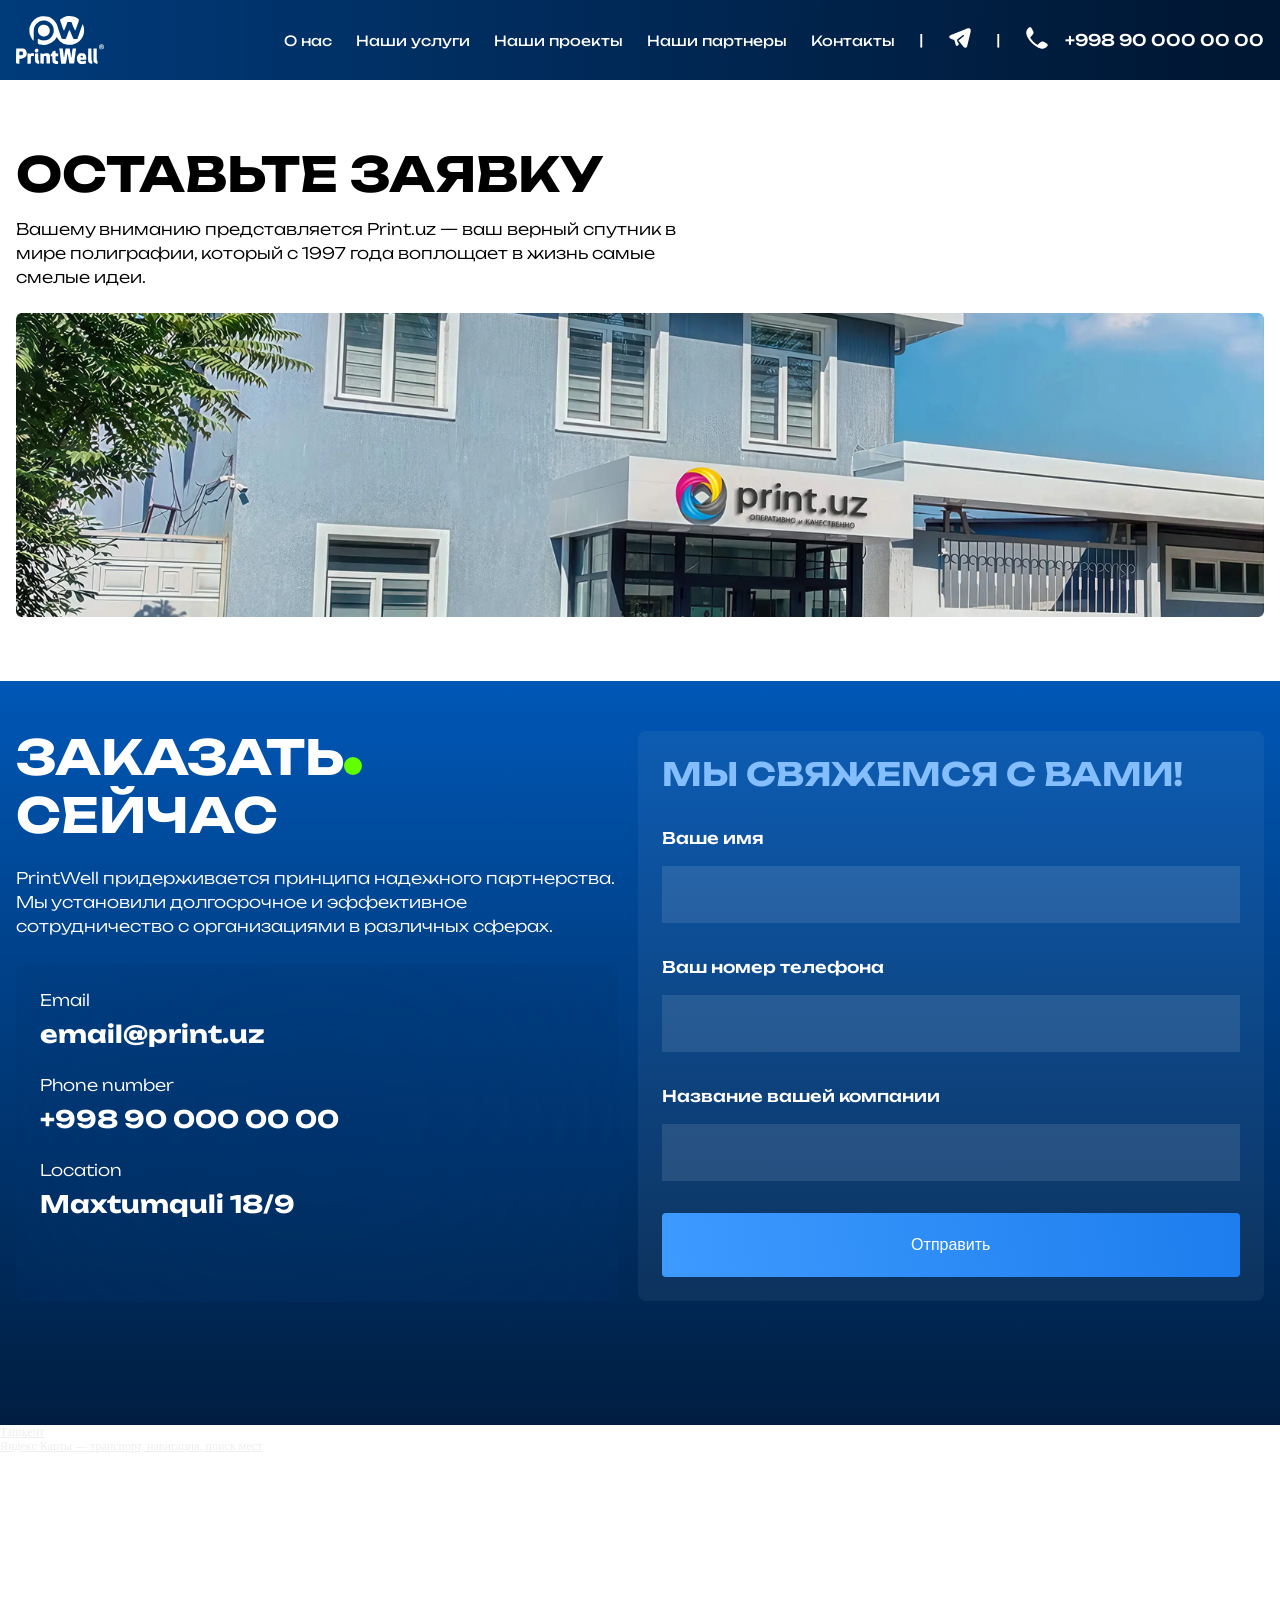
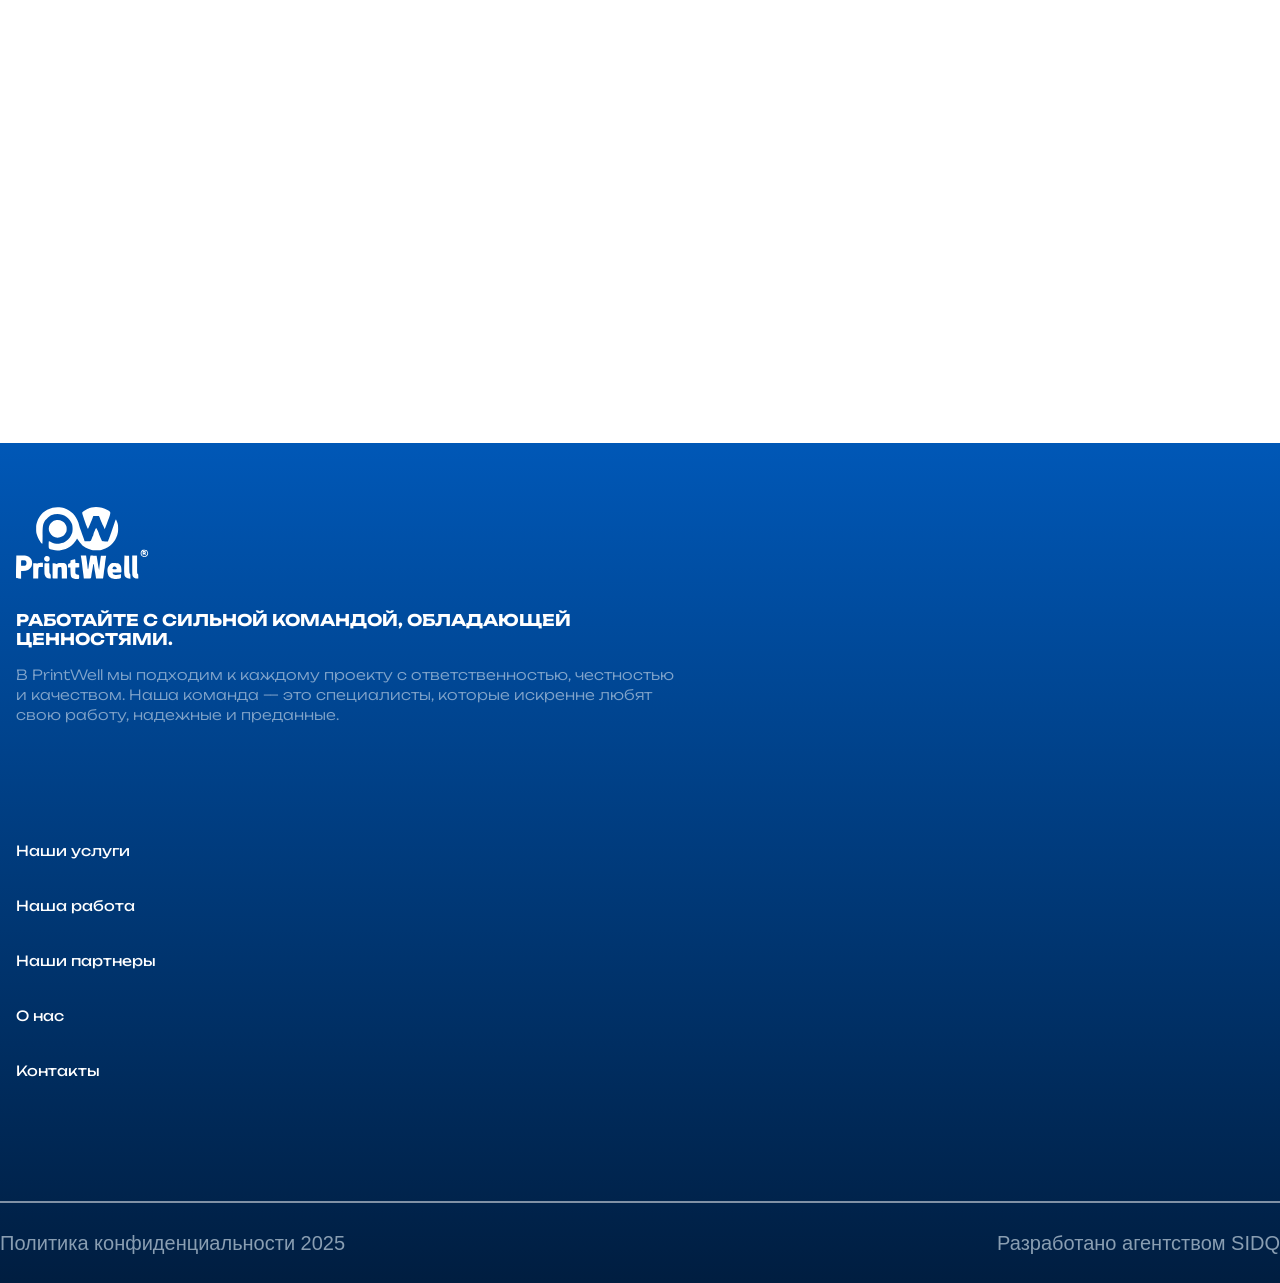
<file: Контакты.html>
<!DOCTYPE html>
<html lang="en">

<head>
    <meta charset="UTF-8">
    <meta name="viewport" content="width=device-width, initial-scale=1.0">
    <title>Контакты</title>
    <link rel="stylesheet" href="./css/Контакты.css">
</head>

<body>

    <!-- header start -->
    <header class="header">
        <div class="header-container container">
            <a href="./index.html" class="header_logo">
                <img src="./img/header/header_logo.svg" alt="header logo" class="header_logo">
            </a>
            <div class="big__box">
                <ul class="nav__list">
                    <li class="nav__item">
                        <a href="./O нас.html" class="nav__link">
                            О нас
                        </a>
                    </li>
                    <li class="nav__item">
                        <a href="/Наши услуги.html" class="nav__link">
                            Наши услуги
                        </a>
                    </li>
                    <li class="nav__item">
                        <a href="./Наши проекты.html" class="nav__link">
                            Наши проекты
                        </a>
                    </li>
                    <li class="nav__item">
                        <a href="./Наши партнеры.html" class="nav__link">
                            Наши партнеры
                        </a>
                    </li>
                    <li class="nav__item">
                        <a href="./Контакты.html" class="nav__link">
                            Контакты
                        </a>
                    </li>
                </ul>
                <div class="header__row">
                    <p class="header__row__line">|</p>
                    <a href="https://t.me/MuxtorovMuxammadayub" class="header__row__link">
                        <img src="./img/header/header_img_tg.svg" alt="" class="header__row__link">
                    </a>
                    <p class="header__row__line">|</p>
                    <div class="header__box">
                        <a href="" class="header__row__link">
                            <img src="./img/header/header_img_call.svg" alt="" class="header__row__link">
                        </a>
                        <a href="tel:+998 90 000 00 00" class="header__box__link">
                            +998 90 000 00 00
                        </a>
                    </div>
                </div>
                <button class="header__menu">
                    <img src="./img/header/header_menu.svg" alt="" class="header__menu__img">
                </button>
            </div>
        </div>
    </header>

    <!-- ===== Mobile Menu Modal Start ===== -->
    <div class="menu-modal">
        <div class="menu-modal__content">
            <div class="menu-modal__top">
                <a href="./index.html">
                    <img src="./img/header/header_logo.svg" alt="logo" class="menu-modal__logo">
                </a>
                <button class="menu-modal__close">
                    <svg width="14" height="14" viewBox="0 0 14 14" fill="none" xmlns="http://www.w3.org/2000/svg">
                        <path
                            d="M1.4 14L0 12.6L5.6 7L0 1.4L1.4 0L7 5.6L12.6 0L14 1.4L8.4 7L14 12.6L12.6 14L7 8.4L1.4 14Z"
                            fill="white" />
                    </svg>
                </button>
            </div>

            <h3 class="menu-modal__title">Menu</h3>
            <ul class="menu-modal__list">
                <li><a href="./O нас.html">О нас</a></li>
                <li><a href="./Наши услуги.html">Наши услуги</a></li>
                <li><a href="./Наши проекты.html">Наши проекты</a></li>
                <li><a href="./Наши партнеры.html">Наши партнеры</a></li>
                <li><a href="./Контакты.html">Контакты</a></li>
            </ul>

            <div class="menu-modal__lang">
                <button class="active">Рус</button>
                <button>Uz</button>
                <button>Eng</button>
            </div>

            <a href="#" class="menu-modal__btn telegram">
                <svg width="20" height="20" viewBox="0 0 20 20" fill="none" xmlns="http://www.w3.org/2000/svg">
                    <path
                        d="M12.2535 16.3621L10.0369 13.8419C8.93958 12.5943 8.80958 12.046 8.88183 11.9278L9.71375 11.2578L13.0857 8.62033C13.3576 8.40767 13.4056 8.01488 13.1929 7.74299C12.9802 7.47111 12.5874 7.4231 12.3155 7.63577L8.94008 10.2759L7.92499 11.1044C7.68802 11.3588 7.5369 11.7937 7.70172 12.4122C7.85553 12.9893 8.28697 13.7522 9.20558 14.7994L8.86633 15.4685C8.64716 15.7731 8.44375 16.0559 8.25651 16.2498C8.07046 16.4423 7.73239 16.7254 7.26153 16.6318C6.79686 16.5393 6.58835 16.1552 6.48511 15.9087C6.38026 15.6583 6.29145 15.3187 6.1951 14.9503L5.77718 13.3532C5.54505 12.4662 5.46489 12.2112 5.31384 12.0235C5.29477 11.9998 5.27491 11.9769 5.25432 11.9549C5.09485 11.7842 4.86962 11.6791 4.04466 11.3484L3.99947 11.3303C3.18648 11.0044 2.5168 10.736 2.0484 10.4722C1.59461 10.2168 1.10458 9.84533 1.04821 9.21858C1.03945 9.12117 1.0396 9.02317 1.04866 8.92575C1.10696 8.29918 1.59821 7.9293 2.05279 7.67531C2.52201 7.41313 3.19253 7.14694 4.00652 6.82378L13.9932 2.85877C15.0148 2.45316 15.8501 2.12149 16.5064 1.97028C17.1756 1.81612 17.8668 1.7998 18.4085 2.30084C18.9395 2.79199 19.0031 3.4839 18.9369 4.18122C18.8712 4.87308 18.6554 5.77285 18.3892 6.88275L16.3727 15.2886C16.2031 15.9961 16.0598 16.5934 15.888 17.0268C15.7145 17.4646 15.4362 17.9347 14.8737 18.0834C14.3046 18.2339 13.8342 17.9533 13.4767 17.6508C13.1255 17.3536 12.725 16.8983 12.2535 16.3621Z"
                        fill="white" />
                </svg>
                Telegram</a>
            <a href="tel:+998900000000" class="menu-modal__btn phone">
                <svg width="20" height="20" viewBox="0 0 20 20" fill="none" xmlns="http://www.w3.org/2000/svg">
                    <path
                        d="M4.43113 1.07216C4.90337 1.16976 5.27945 1.48704 5.51311 1.90624L6.25746 3.24161C6.53163 3.73344 6.76235 4.14735 6.91303 4.50716C7.07287 4.88884 7.1678 5.26522 7.1244 5.68135C7.081 6.09749 6.91046 6.44619 6.67532 6.78668C6.45365 7.10766 6.14248 7.46505 5.77273 7.88975L4.67856 9.1466C4.48249 9.37177 4.38445 9.48435 4.37549 9.6251C4.36653 9.76585 4.44688 9.8861 4.60758 10.1265C5.97724 12.1758 7.82319 14.0224 9.87408 15.3932C10.1146 15.5539 10.2347 15.6343 10.3755 15.6253C10.5162 15.6164 10.6289 15.5183 10.8541 15.3222L12.111 14.228C12.5357 13.8583 12.8931 13.5471 13.2141 13.3254C13.5545 13.0903 13.9032 12.9197 14.3193 12.8764C14.7355 12.8329 15.1119 12.9279 15.4936 13.0877C15.8533 13.2384 16.2672 13.4691 16.759 13.7432L18.0945 14.4876C18.5137 14.7213 18.831 15.0974 18.9286 15.5696C19.0272 16.0468 18.8817 16.5264 18.5604 16.9206C17.3947 18.3509 15.5269 19.2616 13.5676 18.8664C12.3632 18.6234 11.1749 18.2186 9.73766 17.3944C6.84983 15.7382 4.2606 13.1475 2.60637 10.2631C1.7821 8.82585 1.37735 7.63752 1.1344 6.43314C0.739147 4.47379 1.64984 2.60605 3.08015 1.44029C3.47434 1.11901 3.95396 0.973536 4.43113 1.07216Z"
                        fill="white" />
                </svg>
                +998 90 000 00 00</a>
        </div>
    </div>

    <div class="menu-modal-overlay"></div>
    <!-- ===== Mobile Menu Modal End ===== -->
    <!-- header end -->

    <!-- hero start -->
    <section class="hero">
        <div class="hero-container container">
            <h2 class="hero__title">Оставьте заявку</h2>
            <p class="hero__text">Вашему вниманию представляется Print.uz — ваш верный спутник в мире полиграфии,
                который с 1997 года воплощает в жизнь самые смелые идеи.</p>
            <img src="./img/hero/uslugi__img.png" alt="uslugi__img" class="uslugi__img">
            <img src="./img/hero/uslugi__img__mobile.png" alt="uslugi__img" class="uslugi__img__1">
        </div>
    </section>
    <!-- hero end -->

    <!-- order start -->
    <section class="order">
        <div class="order-container container">
            <div class="order__row">
                <h2 class="order__row__title"><span class="order__row__title__span">ЗАКАЗАТЬ</span>
                    СЕЙЧАС</h2>
                <p class="order__row__text">PrintWell придерживается принципа надежного партнерства.
                    Мы установили долгосрочное и эффективное сотрудничество с организациями в различных сферах.</p>
                <div class="order__row__col">
                    <div class="order__row__col__box">
                        <p class="order__row__col__box__text">Email</p>
                        <a href="#" class="order__row__col__box__link">email@print.uz</a>
                    </div>
                    <div class="order__row__col__box">
                        <p class="order__row__col__box__text">Phone number</p>
                        <a href="#" class="order__row__col__box__link">+998 90 000 00 00</a>
                    </div>
                    <div class="order__row__col__box">
                        <p class="order__row__col__box__text">Location</p>
                        <a href="#" class="order__row__col__box__link">Maxtumquli 18/9</a>
                    </div>
                </div>
            </div>
            <div class="order__col">
                <h3 class="order__col__title">Мы свяжемся с вами!</h3>
                <form action="" class="order__col__form">
                    <label class="order__col__form__label" for="name">Ваше имя</label>
                    <input required class="order__col__form__input" id="name" type="text">
                    <label class="order__col__form__label" for="tel">Ваш номер телефона</label>
                    <input required class="order__col__form__input" id="tel" type="tel" placeholder="">
                    <label class="order__col__form__label" for="company">Название вашей компании</label>
                    <input required class="order__col__form__input" id="company" type="text" placeholder="">
                    <button class="order__col__form__btn">
                        Отправить
                    </button>
                </form>
            </div>
        </div>
    </section>
    <!-- order end -->

    <!-- map-box start -->
    <div class="">
        <div style="position:relative;overflow:hidden;"><a
                href="https://yandex.uz/maps/10335/tashkent/?utm_medium=mapframe&utm_source=maps"
                style="color:#eee;font-size:12px;position:absolute;top:0px;">Ташкент</a><a
                href="https://yandex.uz/maps/10335/tashkent/?ll=69.279737%2C41.311151&utm_medium=mapframe&utm_source=maps&z=12"
                style="color:#eee;font-size:12px;position:absolute;top:14px;">Яндекс Карты — транспорт, навигация, поиск
                мест</a><iframe class="map-box" src="https://yandex.uz/map-widget/v1/?ll=69.279737%2C41.311151&z=12"
                height="614" frameborder="1" allowfullscreen="true" style="position:relative;"></iframe></div>
    </div>
    <!-- map-box end -->

    <!-- footer start -->
    <footer class="footer">
        <div class="footer-container container">
            <div class="footer__row">
                <img src="./img/footer/footer__logo.svg" alt="" class="footer__logo">
                <h3 class="footer__row__title">Работайте с сильной командой, обладающей ценностями.</h3>
                <p class="footer__row__text">В PrintWell мы подходим к каждому проекту с ответственностью, честностью и
                    качеством. Наша команда — это специалисты, которые искренне любят свою работу, надежные и преданные.
                </p>
            </div>
            <ul class="footer__list">
                <li class="footer__item">
                    <a href="#" class="footer__link">Наши услуги</a>
                </li>
                <li class="footer__item">
                    <a href="#" class="footer__link">Наша работа</a>
                </li>
                <li class="footer__item">
                    <a href="#" class="footer__link">Наши партнеры</a>
                </li>
                <li class="footer__item">
                    <a href="#" class="footer__link">О нас</a>
                </li>
                <li class="footer__item">
                    <a href="#" class="footer__link">Контакты</a>
                </li>
            </ul>
        </div>
        <hr class="footer_line">
        <div class="footer_box">
            <p class="footer_box__text">Политика конфиденциальности 2025</p>
            <p class="footer_box__text">Разработано агентством SIDQ</p>
        </div>
    </footer>
    <!-- footer end -->

    <script src="./js/app.js"></script>
</body>

</html>
</file>
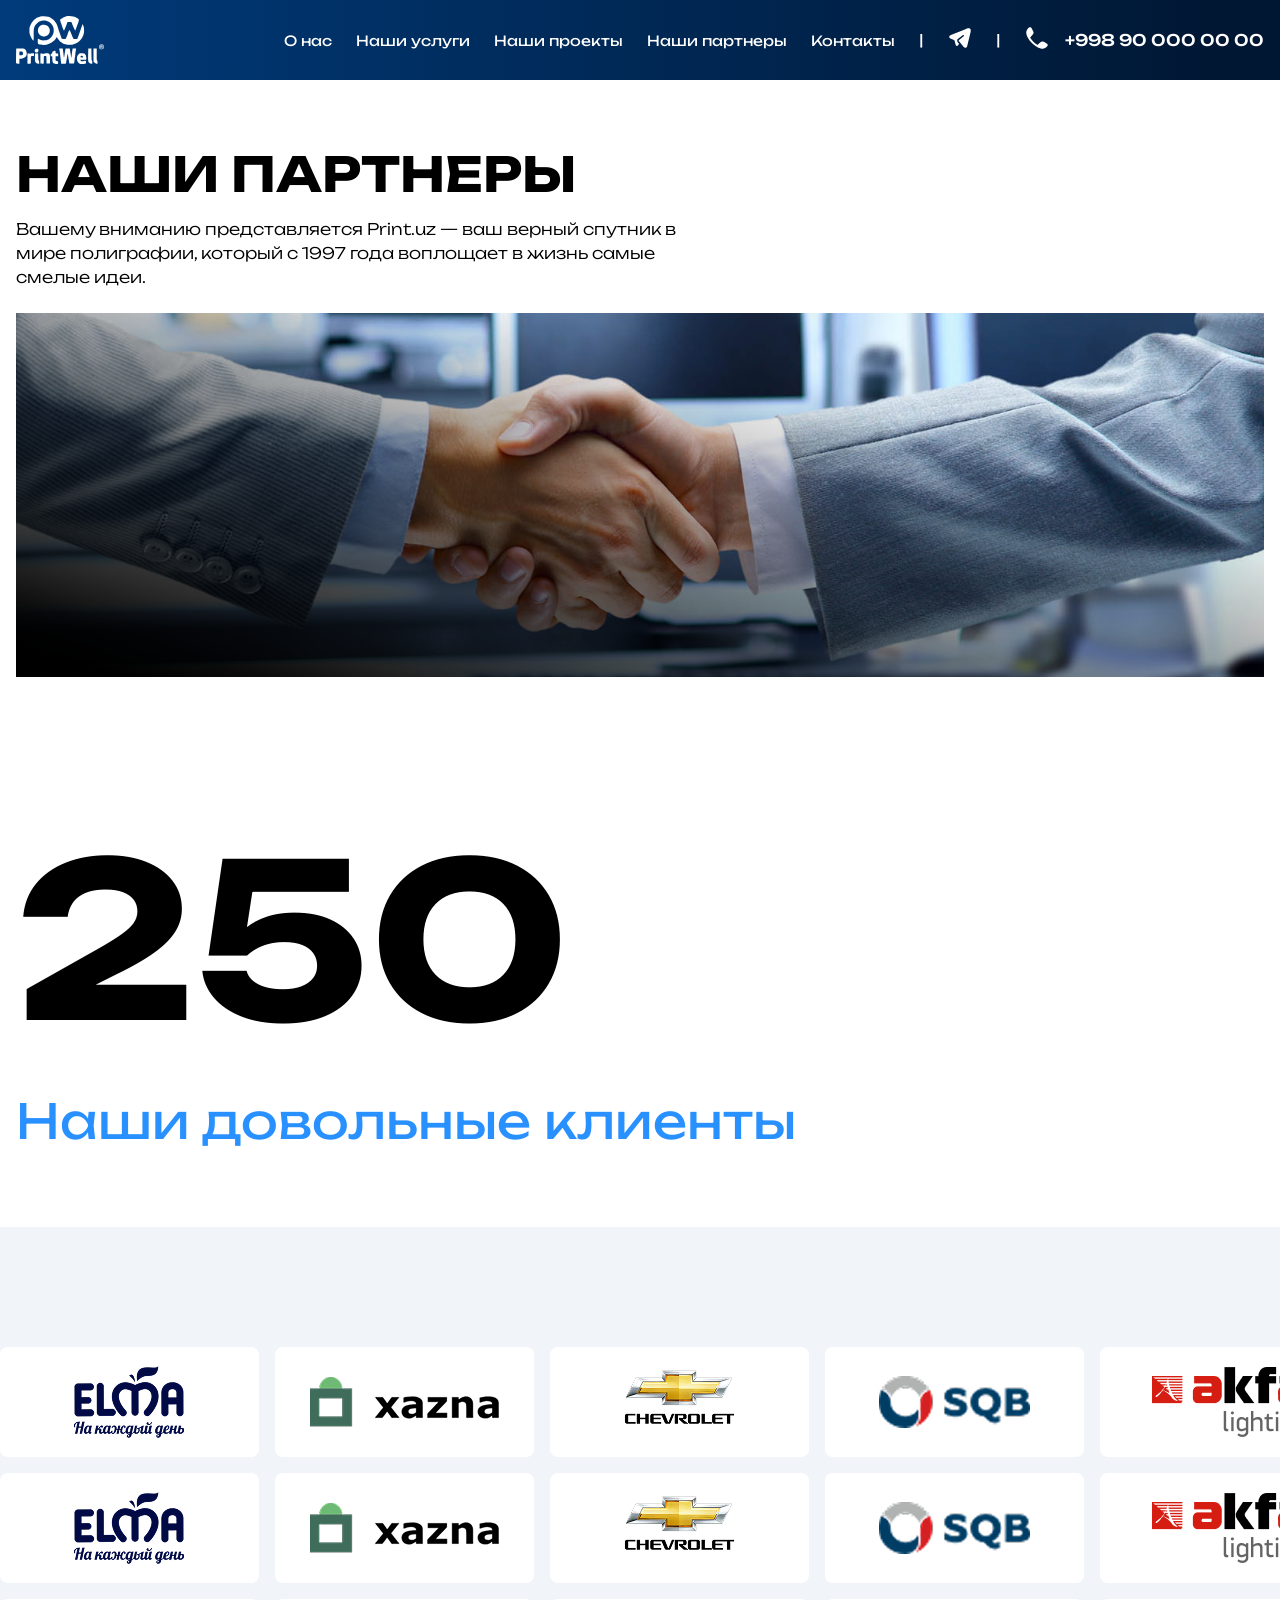
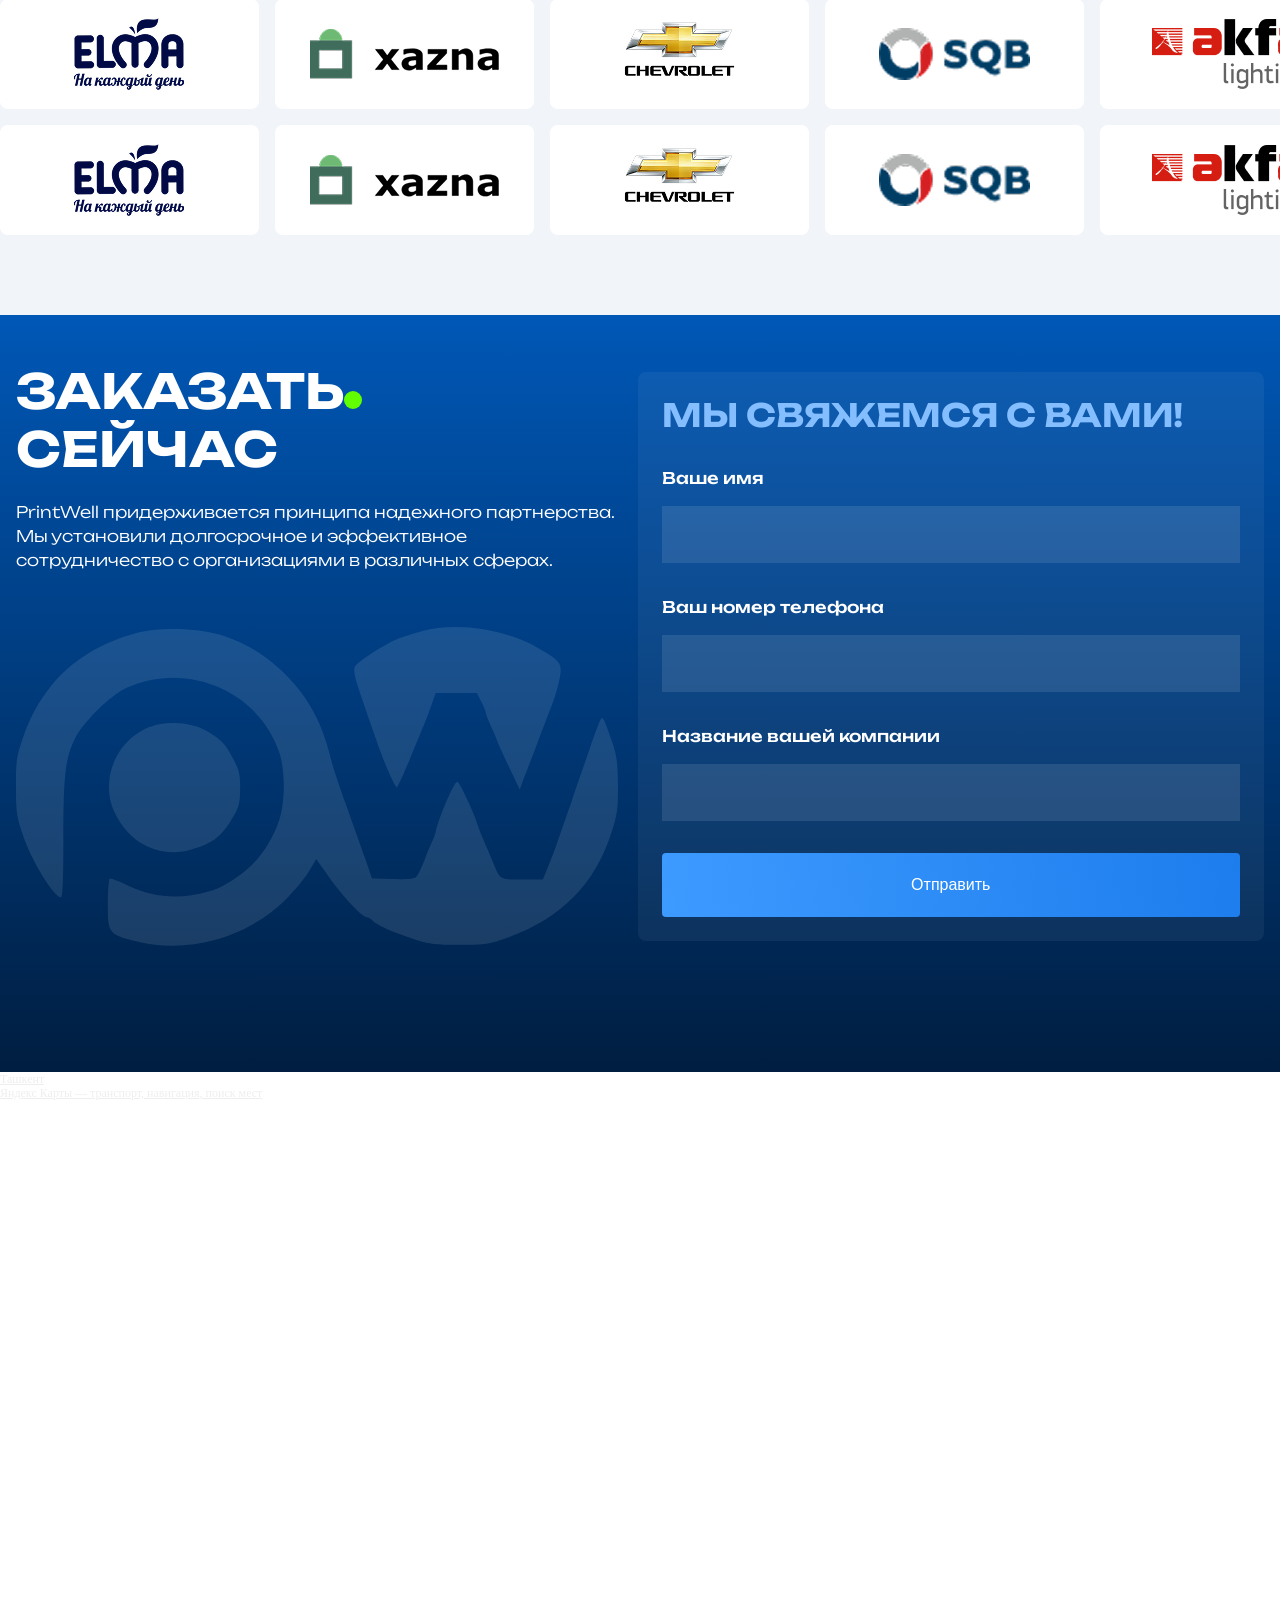
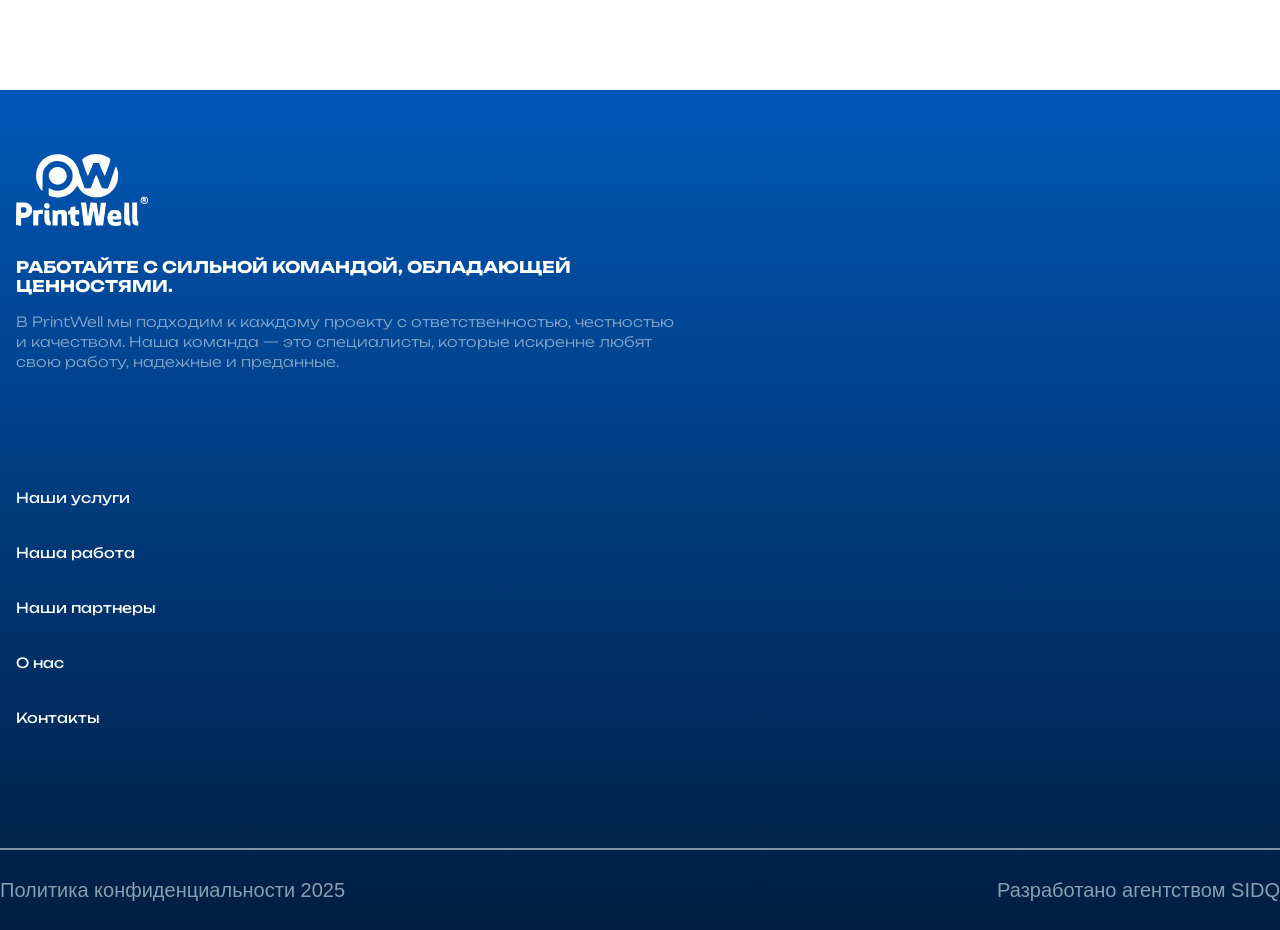
<file: Наши проекты.html>
<!DOCTYPE html>
<html lang="en">
<head>
    <meta charset="UTF-8">
    <meta name="viewport" content="width=device-width, initial-scale=1.0">
    <title>Наши проекты</title>
    <link rel="stylesheet" href="./css/Наши проекты.css">
</head>
<body>

     <!-- header start -->
    <header class="header">
        <div class="header-container container">
            <a href="./index.html" class="header_logo">
                <img src="./img/header/header_logo.svg" alt="header logo" class="header_logo">
            </a>
            <div class="big__box">
                <ul class="nav__list">
                    <li class="nav__item">
                        <a href="./O нас.html" class="nav__link">
                            О нас
                        </a>
                    </li>
                    <li class="nav__item">
                        <a href="/Наши услуги.html" class="nav__link">
                            Наши услуги
                        </a>
                    </li>
                    <li class="nav__item">
                        <a href="./Наши проекты.html" class="nav__link">
                            Наши проекты
                        </a>
                    </li>
                    <li class="nav__item">
                        <a href="./Наши партнеры.html" class="nav__link">
                            Наши партнеры
                        </a>
                    </li>
                    <li class="nav__item">
                        <a href="./Контакты.html" class="nav__link">
                            Контакты
                        </a>
                    </li>
                </ul>
                <div class="header__row">
                    <p class="header__row__line">|</p>
                    <a href="https://t.me/MuxtorovMuxammadayub" class="header__row__link">
                        <img src="./img/header/header_img_tg.svg" alt="" class="header__row__link">
                    </a>
                    <p class="header__row__line">|</p>
                    <div class="header__box">
                        <a href="" class="header__row__link">
                            <img src="./img/header/header_img_call.svg" alt="" class="header__row__link">
                        </a>
                        <a href="tel:+998 90 000 00 00" class="header__box__link">
                            +998 90 000 00 00
                        </a>
                    </div>
                </div>
                <button class="header__menu">
                    <img src="./img/header/header_menu.svg" alt="" class="header__menu__img">
                </button>
            </div>
        </div>
    </header>

    <!-- ===== Mobile Menu Modal Start ===== -->
    <div class="menu-modal">
        <div class="menu-modal__content">
            <div class="menu-modal__top">
                <a href="./index.html">
                    <img src="./img/header/header_logo.svg" alt="logo" class="menu-modal__logo">
                </a>
                <button class="menu-modal__close">
                    <svg width="14" height="14" viewBox="0 0 14 14" fill="none" xmlns="http://www.w3.org/2000/svg">
                        <path
                            d="M1.4 14L0 12.6L5.6 7L0 1.4L1.4 0L7 5.6L12.6 0L14 1.4L8.4 7L14 12.6L12.6 14L7 8.4L1.4 14Z"
                            fill="white" />
                    </svg>
                </button>
            </div>

            <h3 class="menu-modal__title">Menu</h3>
            <ul class="menu-modal__list">
                <li><a href="./O нас.html">О нас</a></li>
                <li><a href="./Наши услуги.html">Наши услуги</a></li>
                <li><a href="./Наши проекты.html">Наши проекты</a></li>
                <li><a href="./Наши партнеры.html">Наши партнеры</a></li>
                <li><a href="./Контакты.html">Контакты</a></li>
            </ul>

            <div class="menu-modal__lang">
                <button class="active">Рус</button>
                <button>Uz</button>
                <button>Eng</button>
            </div>

            <a href="#" class="menu-modal__btn telegram">
                <svg width="20" height="20" viewBox="0 0 20 20" fill="none" xmlns="http://www.w3.org/2000/svg">
                    <path
                        d="M12.2535 16.3621L10.0369 13.8419C8.93958 12.5943 8.80958 12.046 8.88183 11.9278L9.71375 11.2578L13.0857 8.62033C13.3576 8.40767 13.4056 8.01488 13.1929 7.74299C12.9802 7.47111 12.5874 7.4231 12.3155 7.63577L8.94008 10.2759L7.92499 11.1044C7.68802 11.3588 7.5369 11.7937 7.70172 12.4122C7.85553 12.9893 8.28697 13.7522 9.20558 14.7994L8.86633 15.4685C8.64716 15.7731 8.44375 16.0559 8.25651 16.2498C8.07046 16.4423 7.73239 16.7254 7.26153 16.6318C6.79686 16.5393 6.58835 16.1552 6.48511 15.9087C6.38026 15.6583 6.29145 15.3187 6.1951 14.9503L5.77718 13.3532C5.54505 12.4662 5.46489 12.2112 5.31384 12.0235C5.29477 11.9998 5.27491 11.9769 5.25432 11.9549C5.09485 11.7842 4.86962 11.6791 4.04466 11.3484L3.99947 11.3303C3.18648 11.0044 2.5168 10.736 2.0484 10.4722C1.59461 10.2168 1.10458 9.84533 1.04821 9.21858C1.03945 9.12117 1.0396 9.02317 1.04866 8.92575C1.10696 8.29918 1.59821 7.9293 2.05279 7.67531C2.52201 7.41313 3.19253 7.14694 4.00652 6.82378L13.9932 2.85877C15.0148 2.45316 15.8501 2.12149 16.5064 1.97028C17.1756 1.81612 17.8668 1.7998 18.4085 2.30084C18.9395 2.79199 19.0031 3.4839 18.9369 4.18122C18.8712 4.87308 18.6554 5.77285 18.3892 6.88275L16.3727 15.2886C16.2031 15.9961 16.0598 16.5934 15.888 17.0268C15.7145 17.4646 15.4362 17.9347 14.8737 18.0834C14.3046 18.2339 13.8342 17.9533 13.4767 17.6508C13.1255 17.3536 12.725 16.8983 12.2535 16.3621Z"
                        fill="white" />
                </svg>
                Telegram</a>
            <a href="tel:+998900000000" class="menu-modal__btn phone">
                <svg width="20" height="20" viewBox="0 0 20 20" fill="none" xmlns="http://www.w3.org/2000/svg">
                    <path
                        d="M4.43113 1.07216C4.90337 1.16976 5.27945 1.48704 5.51311 1.90624L6.25746 3.24161C6.53163 3.73344 6.76235 4.14735 6.91303 4.50716C7.07287 4.88884 7.1678 5.26522 7.1244 5.68135C7.081 6.09749 6.91046 6.44619 6.67532 6.78668C6.45365 7.10766 6.14248 7.46505 5.77273 7.88975L4.67856 9.1466C4.48249 9.37177 4.38445 9.48435 4.37549 9.6251C4.36653 9.76585 4.44688 9.8861 4.60758 10.1265C5.97724 12.1758 7.82319 14.0224 9.87408 15.3932C10.1146 15.5539 10.2347 15.6343 10.3755 15.6253C10.5162 15.6164 10.6289 15.5183 10.8541 15.3222L12.111 14.228C12.5357 13.8583 12.8931 13.5471 13.2141 13.3254C13.5545 13.0903 13.9032 12.9197 14.3193 12.8764C14.7355 12.8329 15.1119 12.9279 15.4936 13.0877C15.8533 13.2384 16.2672 13.4691 16.759 13.7432L18.0945 14.4876C18.5137 14.7213 18.831 15.0974 18.9286 15.5696C19.0272 16.0468 18.8817 16.5264 18.5604 16.9206C17.3947 18.3509 15.5269 19.2616 13.5676 18.8664C12.3632 18.6234 11.1749 18.2186 9.73766 17.3944C6.84983 15.7382 4.2606 13.1475 2.60637 10.2631C1.7821 8.82585 1.37735 7.63752 1.1344 6.43314C0.739147 4.47379 1.64984 2.60605 3.08015 1.44029C3.47434 1.11901 3.95396 0.973536 4.43113 1.07216Z"
                        fill="white" />
                </svg>
                +998 90 000 00 00</a>
        </div>
    </div>

    <div class="menu-modal-overlay"></div>
    <!-- ===== Mobile Menu Modal End ===== -->
    <!-- header end -->

    <!-- hero start -->
    <section class="hero">
        <div class="hero-container container">
            <h2 class="hero__title">Наши партнеры</h2>
            <p class="hero__text">Вашему вниманию представляется Print.uz — ваш верный спутник в мире полиграфии,
                который с 1997 года воплощает в жизнь самые смелые идеи.</p>
            <img src="./img/hero/nashi proect.png" alt="nashi proect" class="uslugi__img">
            <img src="./img/hero/nashi proect_mobile.png" alt="uslugi__img" class="uslugi__img__1">
        </div>
    </section>
    <!-- hero end -->

    <!-- klent start -->
    <section class="klent">
        <div class="klent-container container">
            <div class="klent__row">
                <h1 class="klent__title">250</h1>
                <p class="klent__text">Наши довольные клиенты</p>
                <p class="klent__text__1">Наши доволь <br>ные клиенты</p>
            </div>
            <img src="./img/klent/klent__img.png" alt="klent__img" class="klent__img">
        </div>
    </section>
    <!-- klent end -->

     <!-- partner start -->
    <section class="partner">
        <div class="partner-container container">
        </div>
        <div class="partner__images">
            <div class="partner__images__box">
                <!-- birinchi blok -->
                <img src="./img/partners/partners__img__1.png">
                <img src="./img/partners/partners__img__2.png">
                <img src="./img/partners/partners__img__3.png">
                <img src="./img/partners/partners__img__4.png">
                <img src="./img/partners/partners__img__5.png">
                <img src="./img/partners/partners__img__6.png">

                <!-- shu blokning to‘liq nusxasi -->
                <img src="./img/partners/partners__img__1.png">
                <img src="./img/partners/partners__img__2.png">
                <img src="./img/partners/partners__img__3.png">
                <img src="./img/partners/partners__img__4.png">
                <img src="./img/partners/partners__img__5.png">
                <img src="./img/partners/partners__img__6.png">
            </div>

            <div class="partner__images__box reverse">
                <!-- ikkinchi qatorda ham shu 2 marta takrorlanadi -->
                <img src="./img/partners/partners__img__1.png">
                <img src="./img/partners/partners__img__2.png">
                <img src="./img/partners/partners__img__3.png">
                <img src="./img/partners/partners__img__4.png">
                <img src="./img/partners/partners__img__5.png">
                <img src="./img/partners/partners__img__6.png">

                <img src="./img/partners/partners__img__1.png">
                <img src="./img/partners/partners__img__2.png">
                <img src="./img/partners/partners__img__3.png">
                <img src="./img/partners/partners__img__4.png">
                <img src="./img/partners/partners__img__5.png">
                <img src="./img/partners/partners__img__6.png">
            </div>
        </div>
        <div class="partner__images">
            <div class="partner__images__box">
                <!-- birinchi blok -->
                <img src="./img/partners/partners__img__1.png">
                <img src="./img/partners/partners__img__2.png">
                <img src="./img/partners/partners__img__3.png">
                <img src="./img/partners/partners__img__4.png">
                <img src="./img/partners/partners__img__5.png">
                <img src="./img/partners/partners__img__6.png">

                <!-- shu blokning to‘liq nusxasi -->
                <img src="./img/partners/partners__img__1.png">
                <img src="./img/partners/partners__img__2.png">
                <img src="./img/partners/partners__img__3.png">
                <img src="./img/partners/partners__img__4.png">
                <img src="./img/partners/partners__img__5.png">
                <img src="./img/partners/partners__img__6.png">
            </div>

            <div class="partner__images__box reverse">
                <!-- ikkinchi qatorda ham shu 2 marta takrorlanadi -->
                <img src="./img/partners/partners__img__1.png">
                <img src="./img/partners/partners__img__2.png">
                <img src="./img/partners/partners__img__3.png">
                <img src="./img/partners/partners__img__4.png">
                <img src="./img/partners/partners__img__5.png">
                <img src="./img/partners/partners__img__6.png">

                <img src="./img/partners/partners__img__1.png">
                <img src="./img/partners/partners__img__2.png">
                <img src="./img/partners/partners__img__3.png">
                <img src="./img/partners/partners__img__4.png">
                <img src="./img/partners/partners__img__5.png">
                <img src="./img/partners/partners__img__6.png">
            </div>
        </div>
    </section>
    <!-- partner end -->
    
    <!-- order start -->
    <section class="order">
        <div class="order-container container">
            <div class="order__row">
                <h2 class="order__row__title"><span class="order__row__title__span">ЗАКАЗАТЬ</span>
                    СЕЙЧАС</h2>
                <p class="order__row__text">PrintWell придерживается принципа надежного партнерства.
                    Мы установили долгосрочное и эффективное сотрудничество с организациями в различных сферах.</p>
                    <img src="./img/order/order__img.svg" alt="" class="order__row__img">
            </div>
            <div class="order__col">
                <h3 class="order__col__title">Мы свяжемся с вами!</h3>
                <form action="" class="order__col__form">
                    <label class="order__col__form__label" for="name">Ваше имя</label>
                    <input required class="order__col__form__input" id="name" type="text">
                    <label class="order__col__form__label" for="tel">Ваш номер телефона</label>
                    <input required class="order__col__form__input" id="tel" type="tel" placeholder="">
                    <label class="order__col__form__label" for="company">Название вашей компании</label>
                    <input required class="order__col__form__input" id="company" type="text" placeholder="">
                    <button class="order__col__form__btn">
                        Отправить
                    </button>
                </form>
            </div>
        </div>
    </section>
    <!-- order end -->

    <!-- map-box start -->
    <div class="">
        <div style="position:relative;overflow:hidden;"><a href="https://yandex.uz/maps/10335/tashkent/?utm_medium=mapframe&utm_source=maps" style="color:#eee;font-size:12px;position:absolute;top:0px;">Ташкент</a><a href="https://yandex.uz/maps/10335/tashkent/?ll=69.279737%2C41.311151&utm_medium=mapframe&utm_source=maps&z=12" style="color:#eee;font-size:12px;position:absolute;top:14px;">Яндекс Карты — транспорт, навигация, поиск мест</a><iframe class="map-box" src="https://yandex.uz/map-widget/v1/?ll=69.279737%2C41.311151&z=12" height="614" frameborder="1" allowfullscreen="true" style="position:relative;"></iframe></div>
    </div>    
    <!-- map-box end -->

    <!-- footer start -->
    <footer class="footer">
        <div class="footer-container container">
            <div class="footer__row">
                <img src="./img/footer/footer__logo.svg" alt="" class="footer__logo">
                <h3 class="footer__row__title">Работайте с сильной командой, обладающей ценностями.</h3>
                <p class="footer__row__text">В PrintWell мы подходим к каждому проекту с ответственностью, честностью и качеством. Наша команда — это специалисты, которые искренне любят свою работу, надежные и преданные.</p>
            </div>
            <ul class="footer__list">
                <li class="footer__item">
                    <a href="#" class="footer__link">Наши услуги</a>
                </li>
                <li class="footer__item">
                    <a href="#" class="footer__link">Наша работа</a>
                </li>
                <li class="footer__item">
                    <a href="#" class="footer__link">Наши партнеры</a>
                </li>
                <li class="footer__item">
                    <a href="#" class="footer__link">О нас</a>
                </li>
                <li class="footer__item">
                    <a href="#" class="footer__link">Контакты</a>
                </li>
            </ul>
        </div>
        <hr class="footer_line">
        <div class="footer_box">
            <p class="footer_box__text">Политика конфиденциальности 2025</p>
            <p class="footer_box__text">Разработано агентством SIDQ</p>
        </div>
    </footer>
    <!-- footer end -->

    
    <script src="./js/app.js"></script>
</body>
</html>
</file>
<file: css/Контакты.css>
@font-face {
    font-family: Unbounded;
    src: url(../font/Unbounded[wght].ttf);
}

* {
    margin: 0;
    padding: 0;
    box-sizing: border-box;
}

html {
    scroll-behavior: smooth;
}

/* header start  */

.header {
    padding-top: 16px;
    padding-bottom: 16px;
    background: linear-gradient(270.33deg, #001733 4.23%, #003E81 108.48%);
}

.header-container {
    display: flex;
    align-items: center;
    gap: 20px;
    justify-content: space-between;
}

.container {
    max-width: 1599px;
    margin-left: auto;
    margin-right: auto;
    padding-left: 16px;
    padding-right: 16px;
    font-family: Unbounded, sans-serif;
}

.header_logo {
    display: flex;
}

.big__box {
    display: flex;
    align-items: center;
    gap: 24px;
}

.nav__list {
    list-style: none;
    display: flex;
    align-items: center;
    gap: 24px;
}

.nav__link {
    font-weight: 400;
    font-size: 14px;
    line-height: 16px;
    color: rgba(255, 255, 255, 1);
    text-decoration: none;
}

.nav__link:hover {
    opacity: 50%;
    transition: all 0.6s;
}

.header__row {
    display: flex;
    align-items: center;
    gap: 24px;
}

.header__row__line {
    color: #FFFFFF;
}

.header__box {
    display: flex;
    align-items: center;
    gap: 16px;
}

.header__row__link:hover {
    opacity: 50%;
    transition: all 0.6s;
}

.header__box__link {
    font-weight: 500;
    font-size: 16px;
    line-height: 100%;
    color: rgba(255, 255, 255, 1);
    text-decoration: none;
}

.header__box__link:hover {
    opacity: 50%;
    transition: all 0.6s;
}

.header__menu {
    background-color: rgba(255, 255, 255, 0.1);
    border: none;
    padding: 10px 12px;
    border-radius: 50px;
    cursor: pointer;
    border: 1px solid #001733;
    display: none;
}

.header__menu:hover {
    background-color: #001733;
    border: 1px solid #FFFFFF;
    transition: all 0.6s;
}

/* ==== Mobile Menu Modal ==== */
.menu-modal {
    position: fixed;
    inset: 0;
    display: none;
    align-items: center;
    justify-content: flex-end;
    z-index: 999;
    right: -100%;
}

.menu-modal-overlay {
    position: fixed;
    inset: 0;
    background: rgba(0, 0, 0, 0.6);
    backdrop-filter: blur(3px);
    display: none;
    align-items: center;
    justify-content: flex-end;
}

.menu-modal.open {
    display: flex;
    transition: all 0.6s;
    right: 0;
}

.menu-modal.close {
    display: flex;
    transition: all 0.6s;
    right: -100%;
    pointer-events: none;
}

.menu-modal__content {
    width: 375px;
    height: 100%;
    background: linear-gradient(270.33deg, #001733 4.23%, #003E81 108.48%);
    color: #fff;
    padding: 24px;
    display: flex;
    flex-direction: column;
    animation: slideIn 0.4s ease;
}

@keyframes slideIn {
    from {
        transform: translateX(100%);
    }

    to {
        transform: translateX(0);
    }
}

@keyframes slideOn {
    from {
        transform: translateX(0);
    }

    to {
        transform: translateX(100%);
    }
}

.menu-modal__top {
    display: flex;
    align-items: center;
    justify-content: space-between;
}

.menu-modal__logo {
    width: 80px;
}

.menu-modal__close {
    font-size: 32px;
    color: #fff;
    background: none;
    border: none;
    cursor: pointer;
    background-color: rgba(255, 255, 255, 0.1);
    border: none;
    display: flex;
    align-items: center;
    justify-content: center;
    padding-top: 16px;
    padding-bottom: 16px;
    cursor: pointer;
    border: 1px solid #001733;
    width: 48px;
    border-radius: 50px;
}

.menu-modal__title {
    font-family: Unbounded;
    font-weight: 400;
    font-size: 20px;
    line-height: 32px;
    padding-top: 24px;
    padding-bottom: 32px;
}

.menu-modal__list {
    list-style: none;
    padding: 0;
    display: flex;
    flex-direction: column;
    gap: 32px;
    margin-bottom: 244px;
}

.menu-modal__list a {
    font-family: Unbounded, sans-serif;
    font-weight: 400;
    font-size: 14px;
    line-height: 16px;
    color: rgba(255, 255, 255, 1);
    text-decoration: none;
}

.menu-modal__list a:hover {
    opacity: 0.6;
}

.menu-modal__lang {
    display: flex;
    gap: 8px;
    margin-top: 20px;
    background-color: rgba(255, 255, 255, 0.05);
    padding: 8px 8px;
    border-radius: 8px;
}

.menu-modal__lang button {
    font-family: Unbounded;
    font-weight: 400;
    font-size: 14px;
    line-height: 16px;
    flex: 1;
    padding: 8px;
    border-radius: 6px;
    background-color: transparent;
    border: none;
    color: #fff;
    cursor: pointer;
    transition: 0.3s;
}

.menu-modal__lang button.active {
    background: #fff;
    color: #001733;
    max-width: 109px;
    width: 100%;
    padding: 12px 0;
}

.menu-modal__btn {
    display: block;
    text-align: center;
    padding: 10px;
    border-radius: 8px;
    text-decoration: none;
    font-weight: 500;
    margin-top: 10px;
}

.menu-modal__btn.telegram {
    font-family: Unbounded;
    font-weight: 500;
    font-size: 14px;
    line-height: 100%;
    background: rgba(255, 255, 255, 0.1);
    color: #fff;
    display: flex;
    align-items: center;
    justify-content: center;
    gap: 8px;
    max-width: 343px;
    width: 100%;
}

.menu-modal__btn.phone {
    font-family: Unbounded;
    font-weight: 500;
    font-size: 14px;
    line-height: 100%;
    background: rgba(255, 255, 255, 0.1);
    color: #fff;
    display: flex;
    align-items: center;
    gap: 8px;
    justify-content: center;
    max-width: 343px;
    width: 100%;
}


@media (max-width:1187px) {
    .header {
        padding-top: 16px;
        padding-bottom: 16px;
        background: linear-gradient(270.33deg, #001733 4.23%, #003E81 108.48%);

    }

    .header_logo {
        display: flex;
        width: 68px;
    }

    .big__box {
        display: flex;
        align-items: center;
        gap: 24px;
    }

    .nav__list {
        list-style: none;
        display: flex;
        align-items: center;
        gap: 24px;
        display: none;
    }

    .nav__link {
        font-weight: 400;
        font-size: 14px;
        line-height: 16px;
        color: rgba(255, 255, 255, 1);
        text-decoration: none;
    }

    .nav__link:hover {
        opacity: 50%;
        transition: all 0.6s;
    }

    .header__row {
        display: flex;
        align-items: center;
        gap: 24px;
        display: none;
    }

    .header__row__line {
        color: #FFFFFF;
    }

    .header__box {
        display: flex;
        align-items: center;
        gap: 16px;
    }

    .header__row__link:hover {
        color: red;
    }

    .header__box__link {
        font-weight: 500;
        font-size: 16px;
        line-height: 100%;
        color: rgba(255, 255, 255, 1);
        text-decoration: none;
    }

    .header__box__link:hover {
        opacity: 50%;
        transition: all 0.6s;
    }

    .header__menu {
        background-color: rgba(255, 255, 255, 0.1);
        border: none;
        padding: 10px 10px;
        border-radius: 50px;
        cursor: pointer;
        border: 1px solid #001733;
        display: block;
        width: 48px;
    }

    .header__menu:hover {
        background-color: #001733;
        border: 1px solid #FFFFFF;
        transition: all 0.6s;
    }
}

/* header end  */

/* hero start */

.hero {
    padding-top: 64px;
    padding-bottom: 60px;
}

.hero__title {
    font-weight: 700;
    font-size: 48px;
    text-transform: uppercase;
    color: rgba(0, 0, 0, 1);
    margin-bottom: 13px;
}

.hero__title__1 {
    font-weight: 700;
    font-size: 48px;
    text-transform: uppercase;
    color: rgba(0, 0, 0, 1);
    margin-bottom: 13px;
    display: none;
}

.hero__text {
    font-weight: 300;
    font-size: 16px;
    line-height: 24px;
    color: rgba(0, 0, 0, 1);
    max-width: 685px;
    width: 100%;
    margin-bottom: 24px;
}

.uslugi__img {
    max-width: 1599px;
    width: 100%;
}

.uslugi__img__1 {
    max-width: 343px;
    width: 100%;
    display: none;
}

@media (max-width:690px) {

    .hero {
        padding-top: 50px;
        padding-bottom: 60px;
    }

    .hero__title {
        font-weight: 700;
        font-size: 30px;
        text-transform: uppercase;
        color: rgba(0, 0, 0, 1);
        margin-bottom: 13px;
    }

    .hero__title__1 {
        font-weight: 700;
        font-size: 48px;
        text-transform: uppercase;
        color: rgba(0, 0, 0, 1);
        margin-bottom: 13px;
        display: none;
    }

    .hero__text {
        font-weight: 300;
        font-size: 14px;
        line-height: 24px;
        color: rgba(0, 0, 0, 1);
        max-width: 500px;
        width: 100%;
        margin-bottom: 24px;
    }

    .uslugi__img {
        max-width: 1599px;
        width: 100%;
        display: block;
    }

    .uslugi__img__1 {
        max-width: 343px;
        width: 100%;
        display: none;
    }
}

@media (max-width:525px) {

    .hero {
        padding-top: 64px;
        padding-bottom: 60px;
    }

    .hero__title {
        font-weight: 700;
        font-size: 24px;
        text-transform: uppercase;
        color: rgba(0, 0, 0, 1);
        margin-bottom: 4px;
    }

    .hero__title__1 {
        font-weight: 700;
        font-size: 48px;
        text-transform: uppercase;
        color: rgba(0, 0, 0, 1);
        margin-bottom: 13px;
        display: none;
    }

    .hero__text {
        font-weight: 300;
        font-size: 14px;
        line-height: 24px;
        color: rgba(0, 0, 0, 1);
        max-width: 500px;
        width: 100%;
        margin-bottom: 24px;
    }

    .uslugi__img {
        max-width: 1599px;
        width: 100%;
        display: block;
    }

    .uslugi__img__1 {
        max-width: 343px;
        width: 100%;
        display: none;
    }
}

@media (max-width:375px) {

    .hero {
        padding-top: 64px;
        padding-bottom: 60px;
    }

    .hero__title {
        font-weight: 700;
        font-size: 22px;
        text-transform: uppercase;
        color: rgba(0, 0, 0, 1);
        margin-bottom: 4px;
        display: none;
    }

    .hero__title__1 {
        font-weight: 700;
        font-size: 22px;
        text-transform: uppercase;
        color: rgba(0, 0, 0, 1);
        margin-bottom: 4px;
        display: block;
    }

    .hero__text {
        font-weight: 300;
        font-size: 11px;
        line-height: 24px;
        color: rgba(0, 0, 0, 1);
        max-width: 327px;
        width: 100%;
        margin-bottom: 24px;
    }

    .uslugi__img {
        max-width: 1599px;
        width: 100%;
        display: none;
    }

    .uslugi__img__1 {
        max-width: 343px;
        width: 100%;
        display: block;
    }
}

/* hero end */


/* order start */

.order {
    padding-top: 48px;
    padding-bottom: 122px;
    background: linear-gradient(360deg, #001733 -11.26%, #007BFF 161.41%);
}

.order-container {
    display: flex;
    align-items: center;
    justify-content: space-between;
    gap: 20px;
}

.order__row {
    max-width: 623px;
    width: 100%;
}

.order__row__title {
    font-weight: 700;
    font-size: 48px;
    line-height: 120%;
    text-transform: uppercase;
    color: rgba(255, 255, 255, 1);
    margin-bottom: 22px;
    max-width: 400px;
    width: 100%;
}

.order__row__text {
    font-weight: 300;
    font-size: 16px;
    line-height: 24px;
    color: rgba(255, 255, 255, 1);
    margin-bottom: 26px;
}

.order__row__img {
    max-width: 653px;
    width: 100%;
}

.order__col {
    background: rgba(255, 255, 255, 0.05);
    max-width: 850px;
    width: 100%;
    padding: 24px;
    border-radius: 8px;
}

.order__col__title {
    font-weight: 700;
    font-size: 32px;
    line-height: 120%;
    text-transform: uppercase;
    color: rgba(133, 190, 255, 1);
    margin-bottom: 32px;
}

.order__col__form {
    display: flex;
    flex-direction: column;
    align-items: start;
    max-width: 805px;
    width: 100%;
}

.order__col__form__label {
    font-weight: 500;
    font-size: 16px;
    line-height: 24px;
    color: rgba(255, 255, 255, 1);
    margin-bottom: 16px;
}

.order__col__form__input {
    max-width: 805px;
    width: 100%;
    padding: 20px 20px 20px 16px;
    background-color: rgba(255, 255, 255, 0.1);
    border: none;
    outline: none;
    margin-bottom: 32px;
    cursor: pointer;
    color: #FFFFFF;
    border: 1px solid transparent;
}


.order__col__form__input:focus {
    border: 1px solid white;
    transition: all 0.3s;
}

.order__col__form__btn {
    font-family: Helvetica Neue, sans-serif;
    font-weight: 500;
    font-size: 16px;
    line-height: 100%;
    max-width: 805px;
    width: 100%;
    padding-top: 24px;
    padding-bottom: 24px;
    background: linear-gradient(81.56deg, #3D9AFF 0.38%, #0063DC 189.83%);
    border: none;
    color: white;
    cursor: pointer;
    border-radius: 4px;
}

.order__col__form__btn:hover {
    opacity: 0.6;
    transition: all 0.4s;
}

.order__row__title__span::after {
    content: url(../img/order/green__dod.svg);
    margin-top: 50px;
}

.order__row__col {
    max-width: rgb(14 85 164);
    backdrop-filter: blur(202.8000030517578px);
    padding: 24px 24px 60px 24px;
    border-radius: 8px;
}

.order__row__col__box {
    margin-bottom: 24px;
}

.order__row__col__box__text {
    font-weight: 300;
    font-size: 16px;
    line-height: 24px;
    color: rgba(255, 255, 255, 1);
    margin-bottom: 8px;
}

.order__row__col__box__link {
    font-weight: 700;
    font-size: 24px;
    line-height: 120%;
    color: rgba(255, 255, 255, 1);
    text-decoration: none;
}

@media (max-width:1200px) {

    .order {
        padding-top: 48px;
        padding-bottom: 122px;
        background: linear-gradient(360deg, #001733 -11.26%, #007BFF 161.41%);
    }

    .order-container {
        display: flex;
        align-items: start;
        flex-direction: column;
        gap: 20px;
    }

    .order__row {
        max-width: 623px;
        width: 100%;
    }

    .order__row__title {
        font-weight: 700;
        font-size: 48px;
        line-height: 120%;
        text-transform: uppercase;
        color: rgba(255, 255, 255, 1);
        margin-bottom: 22px;
        max-width: 400px;
        width: 100%;
    }

    .order__row__text {
        font-weight: 300;
        font-size: 16px;
        line-height: 24px;
        color: rgba(255, 255, 255, 1);
        margin-bottom: 55px;
    }

    .order__row__img {
        max-width: 653px;
        width: 100%;
        display: none;
    }

    .order__col {
        background: rgba(255, 255, 255, 0.05);
        max-width: 850px;
        width: 100%;
        padding: 24px;
        border-radius: 8px;
        margin: 0 auto;
    }

    .order__col__title {
        font-weight: 700;
        font-size: 32px;
        line-height: 120%;
        text-transform: uppercase;
        color: rgba(133, 190, 255, 1);
        margin-bottom: 32px;
    }

    .order__col__form {
        display: flex;
        flex-direction: column;
        align-items: start;
        max-width: 805px;
        width: 100%;
    }

    .order__col__form__label {
        font-weight: 500;
        font-size: 16px;
        line-height: 24px;
        color: rgba(255, 255, 255, 1);
        margin-bottom: 16px;
    }

    .order__col__form__input {
        font-family: Unbounded;
        font-weight: 400;
        font-size: 16px;
        line-height: 24px;
        max-width: 805px;
        width: 100%;
        padding: 16px 16px;
        background-color: rgba(255, 255, 255, 0.1);
        border: none;
        outline: none;
        margin-bottom: 24px;
        cursor: pointer;
        color: #FFFFFF;
        border: 1px solid transparent;
    }

    .order__col__form__input:focus {
        border: 1px solid white;
    }

    .order__col__form__btn {
        font-family: Helvetica Neue, sans-serif;
        font-weight: 500;
        font-size: 16px;
        line-height: 100%;
        max-width: 805px;
        width: 100%;
        padding-top: 24px;
        padding-bottom: 24px;
        background: linear-gradient(81.56deg, #3D9AFF 0.38%, #0063DC 189.83%);
        border: none;
        color: white;
        cursor: pointer;
        border-radius: 4px;
    }

    .order__row__col {
        max-width: rgb(14 85 164);
        backdrop-filter: blur(202.8000030517578px);
        padding: 24px 24px 81px 24px;
        border-radius: 8px;
    }

    .order__row__col__box {
        margin-bottom: 24px;
    }

    .order__row__col__box__text {
        font-weight: 300;
        font-size: 16px;
        line-height: 24px;
        color: rgba(255, 255, 255, 1);
        margin-bottom: 8px;
        opacity: 50%;
    }

    .order__row__col__box__link {
        font-weight: 700;
        font-size: 24px;
        line-height: 120%;
        color: rgba(255, 255, 255, 1);
        text-decoration: none;
    }
}

@media (max-width:600px) {

    .order {
        padding-top: 48px;
        padding-bottom: 122px;
        background: linear-gradient(360deg, #001733 -11.26%, #007BFF 161.41%);
    }

    .order-container {
        display: flex;
        align-items: start;
        flex-direction: column;
        gap: 20px;
    }

    .order__row {
        max-width: 623px;
        width: 100%;
    }

    .order__row__title {
        font-weight: 700;
        font-size: 30px;
        line-height: 120%;
        text-transform: uppercase;
        color: rgba(255, 255, 255, 1);
        margin-bottom: 22px;
        max-width: 400px;
        width: 100%;
    }

    .order__row__text {
        font-weight: 300;
        font-size: 16px;
        line-height: 24px;
        color: rgba(255, 255, 255, 1);
        margin-bottom: 30px;
    }

    .order__row__img {
        max-width: 653px;
        width: 100%;
        display: none;
    }

    .order__col {
        background: rgba(255, 255, 255, 0.05);
        max-width: 850px;
        width: 100%;
        padding: 24px;
        border-radius: 8px;
    }

    .order__col__title {
        font-weight: 700;
        font-size: 24px;
        line-height: 120%;
        text-transform: uppercase;
        color: rgba(133, 190, 255, 1);
        margin-bottom: 24px;
    }

    .order__col__form {
        display: flex;
        flex-direction: column;
        align-items: start;
        max-width: 805px;
        width: 100%;
    }

    .order__col__form__label {
        font-weight: 500;
        font-size: 16px;
        line-height: 24px;
        color: rgba(255, 255, 255, 1);
        margin-bottom: 16px;
    }

    .order__col__form__input {
        font-family: Unbounded;
        font-weight: 400;
        font-size: 16px;
        line-height: 24px;
        max-width: 805px;
        width: 100%;
        padding: 16px 16px;
        background-color: rgba(255, 255, 255, 0.1);
        border: none;
        outline: none;
        margin-bottom: 24px;
        cursor: pointer;
        color: #FFFFFF;
        border: 1px solid transparent;
    }

    .order__col__form__input:focus {
        border: 1px solid white;
    }

    .order__col__form__btn {
        font-family: Helvetica Neue, sans-serif;
        font-weight: 500;
        font-size: 14px;
        line-height: 100%;
        max-width: 805px;
        width: 100%;
        padding-top: 16px;
        padding-bottom: 16px;
        background: linear-gradient(81.56deg, #3D9AFF 0.38%, #0063DC 189.83%);
        border: none;
        color: white;
        cursor: pointer;
        border-radius: 4px;
    }

}

@media (max-width:425px) {

    .order {
        padding-top: 40px;
        padding-bottom: 80px;
        background: linear-gradient(360deg, #001733 -11.26%, #007BFF 161.41%);
    }

    .order-container {
        display: flex;
        align-items: start;
        flex-direction: column;
        gap: 40px;
    }

    .order__row {
        max-width: 623px;
        width: 100%;
    }

    .order__row__title {
        font-weight: 700;
        font-size: 28px;
        line-height: 120%;
        text-transform: uppercase;
        color: rgba(255, 255, 255, 1);
        margin-bottom: 16px;
        max-width: 346px;
        width: 100%;
    }

    .order__row__text {
        font-weight: 300;
        font-size: 13px;
        line-height: 16px;
        max-width: 343px;
        width: 100%;
        color: rgba(255, 255, 255, 1);
        margin-bottom: 40px;
    }

    .order__row__img {
        max-width: 653px;
        width: 100%;
        display: none;
    }

    .order__col {
        background: rgba(255, 255, 255, 0.05);
        max-width: 850px;
        width: 100%;
        padding: 16px;
        border-radius: 8px;
    }

    .order__col__title {
        font-weight: 700;
        font-size: 17px;
        line-height: 120%;
        text-transform: uppercase;
        color: rgba(133, 190, 255, 1);
        margin-bottom: 24px;
    }

    .order__col__form {
        display: flex;
        flex-direction: column;
        align-items: start;
        max-width: 805px;
        width: 100%;
    }

    .order__col__form__label {
        font-weight: 500;
        font-size: 12px;
        line-height: 24px;
        color: rgba(255, 255, 255, 1);
        margin-bottom: 16px;
    }

    .order__col__form__input {
        font-family: Unbounded;
        font-weight: 400;
        font-size: 16px;
        line-height: 24px;
        max-width: 805px;
        width: 100%;
        padding: 16px 16px;
        background-color: rgba(255, 255, 255, 0.1);
        border: none;
        outline: none;
        margin-bottom: 24px;
        cursor: pointer;
        color: #FFFFFF;
        border: 1px solid transparent;
    }

    .order__col__form__input:focus {
        border: 1px solid white;
    }

    .order__col__form__btn {
        font-family: Helvetica Neue, sans-serif;
        font-weight: 500;
        font-size: 14px;
        line-height: 100%;
        max-width: 805px;
        width: 100%;
        padding-top: 16px;
        padding-bottom: 16px;
        background: linear-gradient(81.56deg, #3D9AFF 0.38%, #0063DC 189.83%);
        border: none;
        color: white;
        cursor: pointer;
        border-radius: 8px;
    }

    .order__row__col {
        max-width: rgb(14 85 164);
        backdrop-filter: blur(202.8000030517578px);
        padding: 16px 16px 16px 16px;
        border-radius: 8px;
    }

    .order__row__col__box {
        margin-bottom: 24px;
    }

    .order__row__col__box__text {
        font-weight: 300;
        font-size: 16px;
        line-height: 24px;
        color: rgba(255, 255, 255, 1);
        margin-bottom: 8px;
        opacity: 50%;
    }

    .order__row__col__box__link {
        font-weight: 700;
        font-size: 16px;
        line-height: 120%;
        color: rgba(255, 255, 255, 1);
        text-decoration: none;
    }
}

/* order end */

/* max-box start */

.map-box {
    padding-top: 0;
    padding-bottom: 0;
    height: 614px;
    width: 100%;
    border: none;
}

/* max-box end */

/* footer start */

.footer {
    padding-top: 64px;
    padding-bottom: 24px;
    background: linear-gradient(360deg, #001733 -11.26%, #007BFF 161.41%);
}

.footer-container {
    display: flex;
    align-items: start;
    gap: 20px;
    justify-content: space-between;
}

.footer__logo {
    display: flex;
    margin-bottom: 32px;
    cursor: pointer;
}

.footer__row__title {
    font-weight: 700;
    font-size: 16px;
    line-height: 120%;
    text-transform: uppercase;
    color: rgba(255, 255, 255, 1);
    margin-bottom: 16px;
    max-width: 671px;
    width: 100%;
}

.footer__row__text {
    font-weight: 300;
    font-size: 14px;
    line-height: 20px;
    color: rgba(255, 255, 255, 1);
    max-width: 671px;
    width: 100%;
    opacity: 50%;
}

.footer__list {
    list-style: none;
    display: flex;
    align-items: center;
    gap: 35px;
}

.footer__link {
    font-weight: 400;
    font-size: 14px;
    line-height: 100%;
    color: rgba(255, 255, 255, 1);
    text-decoration: none;
}

.footer__link:hover {
    color: rgba(0, 124, 255, 1);
    transition: all 0.6s;
}

.footer_line {
    margin-top: 121px;
    margin-bottom: 24px;
    width: 100%;
    border: 1px solid rgba(255, 255, 255, 1);
    opacity: 50%;
}

.footer_box {
    max-width: 1599px;
    width: 100%;
    margin-left: auto;
    margin-right: auto;
    display: flex;
    align-items: center;
    justify-content: space-between;
}

.footer_box__text {
    font-family: sans-serif;
    font-weight: 300;
    font-size: 20px;
    line-height: 32px;
    color: rgba(137, 158, 178, 1);
}

@media (max-width:1363px) {

    .footer {
        padding-top: 64px;
        padding-bottom: 24px;
        background: linear-gradient(360deg, #001733 -11.26%, #007BFF 161.41%);
    }

    .footer-container {
        display: flex;
        align-items: start;
        flex-direction: column;
        gap: 20px;
        justify-content: space-between;
    }

    .order__row {
        display: flex;
        flex-direction: column;
        margin-left: auto;
        margin-right: auto;
    }

    .footer__logo {
        display: flex;
        margin-bottom: 32px;
        cursor: pointer;
    }

    .footer__row__title {
        font-weight: 700;
        font-size: 16px;
        line-height: 120%;
        text-transform: uppercase;
        color: rgba(255, 255, 255, 1);
        margin-bottom: 16px;
        max-width: 671px;
        width: 100%;
    }

    .footer__row__text {
        font-weight: 300;
        font-size: 14px;
        line-height: 20px;
        color: rgba(255, 255, 255, 1);
        max-width: 671px;
        width: 100%;
        margin-bottom: 95px;
        opacity: 50%;
    }

    .footer__list {
        list-style: none;
        display: flex;
        flex-direction: column;
        align-items: start;
        gap: 35px;
    }

    .footer__link {
        font-weight: 400;
        font-size: 14px;
        line-height: 100%;
        color: rgba(255, 255, 255, 1);
        text-decoration: none;
    }

    .footer__link:hover {
        color: rgba(0, 124, 255, 1);
        transition: all 0.6s;
    }

    .footer_line {
        margin-top: 121px;
        margin-bottom: 24px;
        width: 100%;
        border: 1px solid rgba(255, 255, 255, 1);
        opacity: 50%;
    }

    .footer_box {
        max-width: 1599px;
        width: 100%;
        margin-left: auto;
        margin-right: auto;
        display: flex;
        align-items: center;
        justify-content: space-between;
    }

    .footer_box__text {
        font-family: sans-serif;
        font-weight: 300;
        font-size: 20px;
        line-height: 32px;
        color: rgba(137, 158, 178, 1);
    }
}

@media (max-width:628px) {

    .footer {
        padding-top: 64px;
        padding-bottom: 24px;
        background: linear-gradient(360deg, #001733 -11.26%, #007BFF 161.41%);
    }

    .footer-container {
        display: flex;
        align-items: start;
        flex-direction: column;
        gap: 20px;
        justify-content: space-between;
    }

    .footer__logo {
        display: flex;
        margin-bottom: 32px;
        cursor: pointer;
    }

    .footer__row__title {
        font-weight: 700;
        font-size: 12px;
        line-height: 125%;
        text-transform: uppercase;
        color: rgba(255, 255, 255, 1);
        margin-bottom: 16px;
        max-width: 343px;
        width: 100%;
    }

    .footer__row__text {
        font-weight: 300;
        font-size: 10px;
        line-height: 16px;
        color: rgba(255, 255, 255, 1);
        max-width: 671px;
        width: 100%;
        margin-bottom: 95px;
        opacity: 50%;
    }

    .footer__list {
        list-style: none;
        display: flex;
        flex-direction: column-reverse;
        align-items: start;
        gap: 35px;
    }

    .footer__link {
        font-weight: 400;
        font-size: 14px;
        line-height: 100%;
        color: rgba(255, 255, 255, 1);
        text-decoration: none;
    }

    .footer__link:hover {
        color: rgba(0, 124, 255, 1);
        transition: all 0.6s;
    }

    .footer_line {
        margin-top: 40px;
        margin-bottom: 24px;
        width: 100%;
        border: 1px solid rgba(255, 255, 255, 1);
        opacity: 50%;
    }

    .footer_box {
        max-width: 1599px;
        width: 100%;
        margin-left: auto;
        margin-right: auto;
        padding-left: 16px;
        padding-right: 16px;
        display: flex;
        gap: 15px;
        flex-direction: column;
        align-items: start;
        justify-content: space-between;
    }

    .footer_box__text {
        font-family: sans-serif;
        font-weight: 300;
        font-size: 14px;
        line-height: 32px;
        color: rgba(137, 158, 178, 1);
    }
}

/* footer end */
</file>
<file: css/Наши проекты.css>
@font-face {
    font-family: Unbounded;
    src: url(../font/Unbounded[wght].ttf);
}

* {
    margin: 0;
    padding: 0;
    box-sizing: border-box;
}

html {
    scroll-behavior: smooth;
}

/* header start  */

.header {
    padding-top: 16px;
    padding-bottom: 16px;
    background: linear-gradient(270.33deg, #001733 4.23%, #003E81 108.48%);
}

.header-container {
    display: flex;
    align-items: center;
    gap: 20px;
    justify-content: space-between;
}

.container {
    max-width: 1599px;
    margin-left: auto;
    margin-right: auto;
    padding-left: 16px;
    padding-right: 16px;
    font-family: Unbounded, sans-serif;
}

.header_logo {
    display: flex;
}

.big__box {
    display: flex;
    align-items: center;
    gap: 24px;
}

.nav__list {
    list-style: none;
    display: flex;
    align-items: center;
    gap: 24px;
}

.nav__link {
    font-weight: 400;
    font-size: 14px;
    line-height: 16px;
    color: rgba(255, 255, 255, 1);
    text-decoration: none;
}

.nav__link:hover {
    opacity: 50%;
    transition: all 0.6s;
}

.header__row {
    display: flex;
    align-items: center;
    gap: 24px;
}

.header__row__line {
    color: #FFFFFF;
}

.header__box {
    display: flex;
    align-items: center;
    gap: 16px;
}

.header__row__link:hover {
    opacity: 50%;
    transition: all 0.6s;
}

.header__box__link {
    font-weight: 500;
    font-size: 16px;
    line-height: 100%;
    color: rgba(255, 255, 255, 1);
    text-decoration: none;
}

.header__box__link:hover {
    opacity: 50%;
    transition: all 0.6s;
}

.header__menu {
    background-color: rgba(255, 255, 255, 0.1);
    border: none;
    padding: 10px 12px;
    border-radius: 50px;
    cursor: pointer;
    border: 1px solid #001733;
    display: none;
}

.header__menu:hover {
    background-color: #001733;
    border: 1px solid #FFFFFF;
    transition: all 0.6s;
}

/* ==== Mobile Menu Modal ==== */
.menu-modal {
    position: fixed;
    inset: 0;
    display: none;
    align-items: center;
    justify-content: flex-end;
    z-index: 999;
    right: -100%;
}

.menu-modal-overlay {
    position: fixed;
    inset: 0;
    background: rgba(0, 0, 0, 0.6);
    backdrop-filter: blur(3px);
    display: none;
    align-items: center;
    justify-content: flex-end;
}

.menu-modal.open {
    display: flex;
    transition: all 0.6s;
    right: 0;
}

.menu-modal.close {
    display: flex;
    transition: all 0.6s;
    right: -100%;
    pointer-events: none;
}

.menu-modal__content {
    width: 375px;
    height: 100%;
    background: linear-gradient(270.33deg, #001733 4.23%, #003E81 108.48%);
    color: #fff;
    padding: 24px;
    display: flex;
    flex-direction: column;
    animation: slideIn 0.4s ease;
}

@keyframes slideIn {
    from {
        transform: translateX(100%);
    }

    to {
        transform: translateX(0);
    }
}

@keyframes slideOn {
    from {
        transform: translateX(0);
    }

    to {
        transform: translateX(100%);
    }
}

.menu-modal__top {
    display: flex;
    align-items: center;
    justify-content: space-between;
}

.menu-modal__logo {
    width: 80px;
}

.menu-modal__close {
    font-size: 32px;
    color: #fff;
    background: none;
    border: none;
    cursor: pointer;
    background-color: rgba(255, 255, 255, 0.1);
    border: none;
    display: flex;
    align-items: center;
    justify-content: center;
    padding-top: 16px;
    padding-bottom: 16px;
    cursor: pointer;
    border: 1px solid #001733;
    width: 48px;
    border-radius: 50px;
}

.menu-modal__title {
    font-family: Unbounded;
    font-weight: 400;
    font-size: 20px;
    line-height: 32px;
    padding-top: 24px;
    padding-bottom: 32px;
}

.menu-modal__list {
    list-style: none;
    padding: 0;
    display: flex;
    flex-direction: column;
    gap: 32px;
    margin-bottom: 244px;
}

.menu-modal__list a {
    font-family: Unbounded, sans-serif;
    font-weight: 400;
    font-size: 14px;
    line-height: 16px;
    color: rgba(255, 255, 255, 1);
    text-decoration: none;
}

.menu-modal__list a:hover {
    opacity: 0.6;
}

.menu-modal__lang {
    display: flex;
    gap: 8px;
    margin-top: 20px;
    background-color: rgba(255, 255, 255, 0.05);
    padding: 8px 8px;
    border-radius: 8px;
}

.menu-modal__lang button {
    font-family: Unbounded;
    font-weight: 400;
    font-size: 14px;
    line-height: 16px;
    flex: 1;
    padding: 8px;
    border-radius: 6px;
    background-color: transparent;
    border: none;
    color: #fff;
    cursor: pointer;
    transition: 0.3s;
}

.menu-modal__lang button.active {
    background: #fff;
    color: #001733;
    max-width: 109px;
    width: 100%;
    padding: 12px 0;
}

.menu-modal__btn {
    display: block;
    text-align: center;
    padding: 10px;
    border-radius: 8px;
    text-decoration: none;
    font-weight: 500;
    margin-top: 10px;
}

.menu-modal__btn.telegram {
    font-family: Unbounded;
    font-weight: 500;
    font-size: 14px;
    line-height: 100%;
    background: rgba(255, 255, 255, 0.1);
    color: #fff;
    display: flex;
    align-items: center;
    justify-content: center;
    gap: 8px;
    max-width: 343px;
    width: 100%;
}

.menu-modal__btn.phone {
    font-family: Unbounded;
    font-weight: 500;
    font-size: 14px;
    line-height: 100%;
    background: rgba(255, 255, 255, 0.1);
    color: #fff;
    display: flex;
    align-items: center;
    gap: 8px;
    justify-content: center;
    max-width: 343px;
    width: 100%;
}


@media (max-width:1187px) {
    .header {
        padding-top: 16px;
        padding-bottom: 16px;
        background: linear-gradient(270.33deg, #001733 4.23%, #003E81 108.48%);

    }

    .header_logo {
        display: flex;
        width: 68px;
    }

    .big__box {
        display: flex;
        align-items: center;
        gap: 24px;
    }

    .nav__list {
        list-style: none;
        display: flex;
        align-items: center;
        gap: 24px;
        display: none;
    }

    .nav__link {
        font-weight: 400;
        font-size: 14px;
        line-height: 16px;
        color: rgba(255, 255, 255, 1);
        text-decoration: none;
    }

    .nav__link:hover {
        opacity: 50%;
        transition: all 0.6s;
    }

    .header__row {
        display: flex;
        align-items: center;
        gap: 24px;
        display: none;
    }

    .header__row__line {
        color: #FFFFFF;
    }

    .header__box {
        display: flex;
        align-items: center;
        gap: 16px;
    }

    .header__row__link:hover {
        color: red;
    }

    .header__box__link {
        font-weight: 500;
        font-size: 16px;
        line-height: 100%;
        color: rgba(255, 255, 255, 1);
        text-decoration: none;
    }

    .header__box__link:hover {
        opacity: 50%;
        transition: all 0.6s;
    }

    .header__menu {
        background-color: rgba(255, 255, 255, 0.1);
        border: none;
        padding: 10px 10px;
        border-radius: 50px;
        cursor: pointer;
        border: 1px solid #001733;
        display: block;
        width: 48px;
    }

    .header__menu:hover {
        background-color: #001733;
        border: 1px solid #FFFFFF;
        transition: all 0.6s;
    }
}

/* header end  */

/* hero start */

.hero {
    padding-top: 64px;
    padding-bottom: 60px;
}

.hero__title {
    font-weight: 700;
    font-size: 48px;
    text-transform: uppercase;
    color: rgba(0, 0, 0, 1);
    margin-bottom: 13px;
}

.hero__title__1 {
    font-weight: 700;
    font-size: 48px;
    text-transform: uppercase;
    color: rgba(0, 0, 0, 1);
    margin-bottom: 13px;
    display: none;
}

.hero__text {
    font-weight: 300;
    font-size: 16px;
    line-height: 24px;
    color: rgba(0, 0, 0, 1);
    max-width: 685px;
    width: 100%;
    margin-bottom: 24px;
}

.uslugi__img {
    max-width: 1599px;
    width: 100%;
}

.uslugi__img__1 {
    max-width: 343px;
    width: 100%;
    display: none;
}

@media (max-width:690px) {

    .hero {
        padding-top: 50px;
        padding-bottom: 60px;
    }

    .hero__title {
        font-weight: 700;
        font-size: 30px;
        text-transform: uppercase;
        color: rgba(0, 0, 0, 1);
        margin-bottom: 13px;
    }

    .hero__title__1 {
        font-weight: 700;
        font-size: 48px;
        text-transform: uppercase;
        color: rgba(0, 0, 0, 1);
        margin-bottom: 13px;
        display: none;
    }

    .hero__text {
        font-weight: 300;
        font-size: 14px;
        line-height: 24px;
        color: rgba(0, 0, 0, 1);
        max-width: 500px;
        width: 100%;
        margin-bottom: 24px;
    }

    .uslugi__img {
        max-width: 1599px;
        width: 100%;
        display: block;
    }

    .uslugi__img__1 {
        max-width: 343px;
        width: 100%;
        display: none;
    }
}

@media (max-width:525px) {

    .hero {
        padding-top: 64px;
        padding-bottom: 60px;
    }

    .hero__title {
        font-weight: 700;
        font-size: 24px;
        text-transform: uppercase;
        color: rgba(0, 0, 0, 1);
        margin-bottom: 4px;
    }

    .hero__title__1 {
        font-weight: 700;
        font-size: 48px;
        text-transform: uppercase;
        color: rgba(0, 0, 0, 1);
        margin-bottom: 13px;
        display: none;
    }

    .hero__text {
        font-weight: 300;
        font-size: 14px;
        line-height: 24px;
        color: rgba(0, 0, 0, 1);
        max-width: 500px;
        width: 100%;
        margin-bottom: 24px;
    }

    .uslugi__img {
        max-width: 1599px;
        width: 100%;
        display: block;
    }

    .uslugi__img__1 {
        max-width: 343px;
        width: 100%;
        display: none;
    }
}

@media (max-width:375px) {

    .hero {
        padding-top: 64px;
        padding-bottom: 60px;
    }

    .hero__title {
        font-weight: 700;
        font-size: 22px;
        text-transform: uppercase;
        color: rgba(0, 0, 0, 1);
        margin-bottom: 4px;
        display: block;
    }

    .hero__title__1 {
        font-weight: 700;
        font-size: 22px;
        text-transform: uppercase;
        color: rgba(0, 0, 0, 1);
        margin-bottom: 4px;
        display: none;
    }

    .hero__text {
        font-weight: 300;
        font-size: 11px;
        line-height: 24px;
        color: rgba(0, 0, 0, 1);
        max-width: 327px;
        width: 100%;
        margin-bottom: 24px;
    }

    .uslugi__img {
        max-width: 1599px;
        width: 100%;
        display: none;
    }

    .uslugi__img__1 {
        max-width: 343px;
        width: 100%;
        display: block;
    }
}

/* hero end */

/* klent start */

.klent {
    padding-top: 70px;
    padding-bottom: 70px;
}

.klent-container {
    display: flex;
    align-items: center;
    justify-content: space-between;
    gap: 20px;
}

.klent__row {
    display: flex;
    flex-direction: column;
    align-items: start;
}

.klent__title {
    font-weight: 700;
    font-size: 215px;
    line-height: 120%;
    vertical-align: middle;
    color: rgba(0, 0, 0, 1);
    margin-bottom: 16px;
}

.klent__text {
    font-weight: 400;
    font-size: 48px;
    line-height: 72px;
    color: rgba(41, 144, 255, 1);
}

.klent__text__1 {
    font-weight: 400;
    font-size: 48px;
    line-height: 72px;
    color: rgba(41, 144, 255, 1);
    display: none;
}

.klent__img {
    max-width: 653px;
    width: 100%;
}

@media (max-width:1483px) {

    .klent {
        padding-top: 70px;
        padding-bottom: 70px;
    }

    .klent-container {
        display: flex;
        align-items: center;
        justify-content: space-between;
        gap: 20px;
    }

    .klent__row {
        display: flex;
        flex-direction: column;
        align-items: start;
    }

    .klent__title {
        font-weight: 700;
        font-size: 215px;
        line-height: 120%;
        vertical-align: middle;
        color: rgba(0, 0, 0, 1);
        margin-bottom: 16px;
    }

    .klent__text {
        font-weight: 400;
        font-size: 48px;
        line-height: 72px;
        color: rgba(41, 144, 255, 1);
        display: block;
    }

    .klent__text__1 {
        font-weight: 400;
        font-size: 48px;
        line-height: 72px;
        color: rgba(41, 144, 255, 1);
        display: none;
    }

    .klent__img {
        max-width: 653px;
        width: 100%;
        display: none;
    }
}

@media (max-width:810px) {

    .klent {
        padding-top: 70px;
        padding-bottom: 70px;
    }

    .klent-container {
        display: flex;
        align-items: center;
        justify-content: space-between;
        gap: 20px;
    }

    .klent__row {
        display: flex;
        flex-direction: column;
        align-items: start;
    }

    .klent__title {
        font-weight: 700;
        font-size: 100px;
        line-height: 120%;
        vertical-align: middle;
        color: rgba(0, 0, 0, 1);
        margin-bottom: 16px;
    }

    .klent__text {
        font-weight: 400;
        font-size: 30px;
        line-height: 72px;
        color: rgba(41, 144, 255, 1);
    }

    .klent__text__1 {
        font-weight: 400;
        font-size: 30px;
        line-height: 72px;
        color: rgba(41, 144, 255, 1);
        display: none;
    }

    .klent__img {
        max-width: 653px;
        width: 100%;
        display: none;
    }
}

@media (max-width:519px) {

    .klent {
        padding-top: 34px;
        padding-bottom: 64px;
    }

    .klent-container {
        display: flex;
        align-items: center;
        justify-content: space-between;
        gap: 20px;
    }

    .klent__row {
        display: flex;
        flex-direction: column;
        align-items: start;
    }

    .klent__title {
        font-weight: 700;
        font-size: 96px;
        line-height: 120%;
        color: rgba(0, 0, 0, 1);
        margin-bottom: 24px;
    }

    .klent__text {
        font-weight: 300;
        font-size: 56px;
        line-height: 64px;
        color: rgba(0, 0, 0, 1);
        opacity: 30%;
        max-width: 343px;
        width: 100%;
        display: none;
    }

    .klent__text__1 {
        font-weight: 300;
        font-size: 56px;
        line-height: 64px;
        color: rgba(0, 0, 0, 1);
        opacity: 30%;
        max-width: 343px;
        width: 100%;
        display: block;
    }

    .klent__img {
        max-width: 653px;
        width: 100%;
        display: none;
    }
}

@media (max-width:376px) {

    .klent {
        padding-top: 34px;
        padding-bottom: 64px;
    }

    .klent-container {
        display: flex;
        align-items: center;
        justify-content: space-between;
        gap: 20px;
    }

    .klent__row {
        display: flex;
        flex-direction: column;
        align-items: start;
    }

    .klent__title {
        font-weight: 700;
        font-size: 96px;
        line-height: 120%;
        color: rgba(0, 0, 0, 1);
        margin-bottom: 24px;
    }

    .klent__text {
        font-weight: 300;
        font-size: 40px;
        line-height: 64px;
        color: rgba(0, 0, 0, 1);
        opacity: 30%;
        max-width: 343px;
        width: 100%;
        display: none;
    }

    .klent__text__1 {
        font-weight: 300;
        font-size: 56px;
        line-height: 64px;
        color: rgba(0, 0, 0, 1);
        opacity: 30%;
        max-width: 343px;
        width: 100%;
        display: block;
    }

    .klent__img {
        max-width: 653px;
        width: 100%;
        display: none;
    }
}

/* klent end */



/* partner start */

.partner {
    padding-top: 120px;
    padding-bottom: 64px;
    background-color: rgba(241, 245, 249, 1);
}

.partner__row {
    display: flex;
    align-items: start;
    justify-content: space-between;
}

.partner__row__col {
    margin-bottom: 56px;
}

.partner__row__col__title {
    font-weight: 700;
    font-size: 48px;
    line-height: 120%;
    color: rgba(0, 0, 0, 1);
    margin-bottom: 32px;
}

.partner__row__col__text {
    font-weight: 300;
    font-size: 16px;
    line-height: 24px;
    color: rgba(0, 0, 0, 1);
    max-width: 750px;
    width: 100%;
}

.partner__row__text {
    font-weight: 700;
    font-size: 16px;
    line-height: 120%;
    text-transform: uppercase;
    color: rgba(0, 124, 255, 1);
}

.partner__images {
    overflow: hidden;
    width: 100%;
}

.partner__images__box {
    display: flex;
    align-items: center;
    gap: 16px;
    margin-bottom: 16px;

    /* Uzun bo‘lgan blokni doimiy siljitish */
    animation: slide 20s linear infinite;
}

/* Ikkinchi qatorda teskari yo‘nalish */
.partner__images__box.reverse {
    animation-direction: reverse;
}

/* Cheksiz slayder animatsiyasi */
@keyframes slide {
    0% {
        transform: translateX(0);
    }

    100% {
        transform: translateX(-50%);
    }
}


.partner__images__box__img {
    max-width: 259px;
    width: 100%;
}

@media (max-width:768px) {

    .partner {
        padding-top: 120px;
        padding-bottom: 64px;
        background-color: rgba(241, 245, 249, 1);
    }

    .partner__row {
        display: flex;
        align-items: start;
        flex-direction: column-reverse;
        gap: 24px;
    }

    .partner__row__col {
        margin-bottom: 30px;
    }

    .partner__row__col__title {
        font-weight: 700;
        font-size: 30px;
        line-height: 120%;
        color: rgba(0, 0, 0, 1);
        margin-bottom: 24px;
    }

    .partner__row__col__text {
        font-weight: 300;
        font-size: 14px;
        line-height: 24px;
        color: rgba(0, 0, 0, 1);
        max-width: 750px;
        width: 100%;
    }

    .partner__row__text {
        font-weight: 700;
        font-size: 16px;
        line-height: 120%;
        text-transform: uppercase;
        color: rgba(0, 124, 255, 1);
    }

    .partner__images {
        overflow: hidden;
        width: 100%;
    }

    .partner__images__box {
        display: flex;
        align-items: center;
        gap: 16px;
        margin-bottom: 16px;
        animation: slide 20s linear infinite;
    }

    /* Ikkinchi qatorda teskari yo‘nalish */
    .partner__images__box.reverse {
        animation-direction: reverse;
    }

    /* Cheksiz slayder animatsiyasi */
    @keyframes slide {
        0% {
            transform: translateX(0);
        }

        100% {
            transform: translateX(-50%);
        }
    }


    .partner__images__box img {
        max-width: 204px;
        width: 100%;
    }
}

@media (max-width:425px) {

    .partner {
        padding-top: 40px;
        padding-bottom: 40px;
        background-color: rgba(241, 245, 249, 1);
    }

    .partner__row {
        display: flex;
        align-items: start;
        flex-direction: column-reverse;
        gap: 24px;
    }

    .partner__row__col {
        margin-bottom: 24px;
    }

    .partner__row__col__title {
        font-weight: 700;
        font-size: 24px;
        line-height: 120%;
        color: rgba(0, 0, 0, 1);
        margin-bottom: 16px;
    }

    .partner__row__col__text {
        font-weight: 300;
        font-size: 12px;
        line-height: 16px;
        color: rgba(0, 0, 0, 1);
        max-width: 750px;
        width: 100%;
    }

    .partner__row__text {
        font-weight: 700;
        font-size: 16px;
        line-height: 120%;
        text-transform: uppercase;
        color: rgba(0, 124, 255, 1);
    }

    .partner__images {
        overflow: hidden;
        width: 100%;
    }

    .partner__images__box {
        display: flex;
        align-items: center;
        gap: 8px;
        margin-bottom: 8px;
        animation: slide 10s linear infinite;
    }

    /* Ikkinchi qatorda teskari yo‘nalish */
    .partner__images__box.reverse {
        animation-direction: reverse;
    }

    /* Cheksiz slayder animatsiyasi */
    @keyframes slide {
        0% {
            transform: translateX(0);
        }

        100% {
            transform: translateX(-50%);
        }
    }


    .partner__images__box img {
        max-width: 180px;
        width: 100%;
    }
}

/* partner end */


/* order start */

.order {
    padding-top: 48px;
    padding-bottom: 122px;
    background: linear-gradient(360deg, #001733 -11.26%, #007BFF 161.41%);
}

.order-container {
    display: flex;
    align-items: center;
    justify-content: space-between;
    gap: 20px;
}

.order__row {
    max-width: 623px;
    width: 100%;
}

.order__row__title {
    font-weight: 700;
    font-size: 48px;
    line-height: 120%;
    text-transform: uppercase;
    color: rgba(255, 255, 255, 1);
    margin-bottom: 22px;
    max-width: 400px;
    width: 100%;
}

.order__row__text {
    font-weight: 300;
    font-size: 16px;
    line-height: 24px;
    color: rgba(255, 255, 255, 1);
    margin-bottom: 55px;
}

.order__row__img {
    max-width: 653px;
    width: 100%;
}

.order__col {
    background: rgba(255, 255, 255, 0.05);
    max-width: 850px;
    width: 100%;
    padding: 24px;
    border-radius: 8px;
}

.order__col__title {
    font-weight: 700;
    font-size: 32px;
    line-height: 120%;
    text-transform: uppercase;
    color: rgba(133, 190, 255, 1);
    margin-bottom: 32px;
}

.order__col__form {
    display: flex;
    flex-direction: column;
    align-items: start;
    max-width: 805px;
    width: 100%;
}

.order__col__form__label {
    font-weight: 500;
    font-size: 16px;
    line-height: 24px;
    color: rgba(255, 255, 255, 1);
    margin-bottom: 16px;
}

.order__col__form__input {
    max-width: 805px;
    width: 100%;
    padding: 20px 20px 20px 16px;
    background-color: rgba(255, 255, 255, 0.1);
    border: none;
    outline: none;
    margin-bottom: 32px;
    cursor: pointer;
    color: #FFFFFF;
    border: 1px solid transparent;
}


.order__col__form__input:focus {
    border: 1px solid white;
    transition: all 0.3s;
}

.order__col__form__btn {
    font-family: Helvetica Neue, sans-serif;
    font-weight: 500;
    font-size: 16px;
    line-height: 100%;
    max-width: 805px;
    width: 100%;
    padding-top: 24px;
    padding-bottom: 24px;
    background: linear-gradient(81.56deg, #3D9AFF 0.38%, #0063DC 189.83%);
    border: none;
    color: white;
    cursor: pointer;
    border-radius: 4px;
}

.order__col__form__btn:hover {
    opacity: 0.6;
    transition: all 0.4s;
}

.order__row__title__span::after {
    content: url(../img/order/green__dod.svg);
    margin-top: 50px;
}

@media (max-width:1200px) {

    .order {
        padding-top: 48px;
        padding-bottom: 122px;
        background: linear-gradient(360deg, #001733 -11.26%, #007BFF 161.41%);
    }

    .order-container {
        display: flex;
        align-items: start;
        flex-direction: column;
        gap: 20px;
    }

    .order__row {
        max-width: 623px;
        width: 100%;
    }

    .order__row__title {
        font-weight: 700;
        font-size: 48px;
        line-height: 120%;
        text-transform: uppercase;
        color: rgba(255, 255, 255, 1);
        margin-bottom: 22px;
        max-width: 400px;
        width: 100%;
    }

    .order__row__text {
        font-weight: 300;
        font-size: 16px;
        line-height: 24px;
        color: rgba(255, 255, 255, 1);
        margin-bottom: 55px;
    }

    .order__row__img {
        max-width: 653px;
        width: 100%;
        display: none;
    }

    .order__col {
        background: rgba(255, 255, 255, 0.05);
        max-width: 850px;
        width: 100%;
        padding: 24px;
        border-radius: 8px;
        margin: 0 auto;
    }

    .order__col__title {
        font-weight: 700;
        font-size: 32px;
        line-height: 120%;
        text-transform: uppercase;
        color: rgba(133, 190, 255, 1);
        margin-bottom: 32px;
    }

    .order__col__form {
        display: flex;
        flex-direction: column;
        align-items: start;
        max-width: 805px;
        width: 100%;
    }

    .order__col__form__label {
        font-weight: 500;
        font-size: 16px;
        line-height: 24px;
        color: rgba(255, 255, 255, 1);
        margin-bottom: 16px;
    }

    .order__col__form__input {
        font-family: Unbounded;
        font-weight: 400;
        font-size: 16px;
        line-height: 24px;
        max-width: 805px;
        width: 100%;
        padding: 16px 16px;
        background-color: rgba(255, 255, 255, 0.1);
        border: none;
        outline: none;
        margin-bottom: 24px;
        cursor: pointer;
        color: #FFFFFF;
        border: 1px solid transparent;
    }

    .order__col__form__input:focus {
        border: 1px solid white;
    }

    .order__col__form__btn {
        font-family: Helvetica Neue, sans-serif;
        font-weight: 500;
        font-size: 16px;
        line-height: 100%;
        max-width: 805px;
        width: 100%;
        padding-top: 24px;
        padding-bottom: 24px;
        background: linear-gradient(81.56deg, #3D9AFF 0.38%, #0063DC 189.83%);
        border: none;
        color: white;
        cursor: pointer;
        border-radius: 4px;
    }
}

@media (max-width:600px) {

    .order {
        padding-top: 48px;
        padding-bottom: 122px;
        background: linear-gradient(360deg, #001733 -11.26%, #007BFF 161.41%);
    }

    .order-container {
        display: flex;
        align-items: start;
        flex-direction: column;
        gap: 20px;
    }

    .order__row {
        max-width: 623px;
        width: 100%;
    }

    .order__row__title {
        font-weight: 700;
        font-size: 30px;
        line-height: 120%;
        text-transform: uppercase;
        color: rgba(255, 255, 255, 1);
        margin-bottom: 22px;
        max-width: 400px;
        width: 100%;
    }

    .order__row__text {
        font-weight: 300;
        font-size: 16px;
        line-height: 24px;
        color: rgba(255, 255, 255, 1);
        margin-bottom: 30px;
    }

    .order__row__img {
        max-width: 653px;
        width: 100%;
        display: none;
    }

    .order__col {
        background: rgba(255, 255, 255, 0.05);
        max-width: 850px;
        width: 100%;
        padding: 24px;
        border-radius: 8px;
    }

    .order__col__title {
        font-weight: 700;
        font-size: 24px;
        line-height: 120%;
        text-transform: uppercase;
        color: rgba(133, 190, 255, 1);
        margin-bottom: 24px;
    }

    .order__col__form {
        display: flex;
        flex-direction: column;
        align-items: start;
        max-width: 805px;
        width: 100%;
    }

    .order__col__form__label {
        font-weight: 500;
        font-size: 16px;
        line-height: 24px;
        color: rgba(255, 255, 255, 1);
        margin-bottom: 16px;
    }

    .order__col__form__input {
        font-family: Unbounded;
        font-weight: 400;
        font-size: 16px;
        line-height: 24px;
        max-width: 805px;
        width: 100%;
        padding: 16px 16px;
        background-color: rgba(255, 255, 255, 0.1);
        border: none;
        outline: none;
        margin-bottom: 24px;
        cursor: pointer;
        color: #FFFFFF;
        border: 1px solid transparent;
    }

    .order__col__form__input:focus {
        border: 1px solid white;
    }

    .order__col__form__btn {
        font-family: Helvetica Neue, sans-serif;
        font-weight: 500;
        font-size: 14px;
        line-height: 100%;
        max-width: 805px;
        width: 100%;
        padding-top: 16px;
        padding-bottom: 16px;
        background: linear-gradient(81.56deg, #3D9AFF 0.38%, #0063DC 189.83%);
        border: none;
        color: white;
        cursor: pointer;
        border-radius: 4px;
    }
}

@media (max-width:425px) {

    .order {
        padding-top: 40px;
        padding-bottom: 80px;
        background: linear-gradient(360deg, #001733 -11.26%, #007BFF 161.41%);
    }

    .order-container {
        display: flex;
        align-items: start;
        flex-direction: column;
        gap: 0;
    }

    .order__row {
        max-width: 623px;
        width: 100%;
    }

    .order__row__title {
        font-weight: 700;
        font-size: 28px;
        line-height: 120%;
        text-transform: uppercase;
        color: rgba(255, 255, 255, 1);
        margin-bottom: 16px;
        max-width: 346px;
        width: 100%;
    }

    .order__row__text {
        font-weight: 300;
        font-size: 13px;
        line-height: 16px;
        max-width: 343px;
        width: 100%;
        color: rgba(255, 255, 255, 1);
        margin-bottom: 40px;
    }

    .order__row__img {
        max-width: 653px;
        width: 100%;
        display: none;
    }

    .order__col {
        background: rgba(255, 255, 255, 0.05);
        max-width: 850px;
        width: 100%;
        padding: 16px;
        border-radius: 8px;
    }

    .order__col__title {
        font-weight: 700;
        font-size: 17px;
        line-height: 120%;
        text-transform: uppercase;
        color: rgba(133, 190, 255, 1);
        margin-bottom: 24px;
    }

    .order__col__form {
        display: flex;
        flex-direction: column;
        align-items: start;
        max-width: 805px;
        width: 100%;
    }

    .order__col__form__label {
        font-weight: 500;
        font-size: 12px;
        line-height: 24px;
        color: rgba(255, 255, 255, 1);
        margin-bottom: 16px;
    }

    .order__col__form__input {
        font-family: Unbounded;
        font-weight: 400;
        font-size: 16px;
        line-height: 24px;
        max-width: 805px;
        width: 100%;
        padding: 16px 16px;
        background-color: rgba(255, 255, 255, 0.1);
        border: none;
        outline: none;
        margin-bottom: 24px;
        cursor: pointer;
        color: #FFFFFF;
        border: 1px solid transparent;
    }

    .order__col__form__input:focus {
        border: 1px solid white;
    }

    .order__col__form__btn {
        font-family: Helvetica Neue, sans-serif;
        font-weight: 500;
        font-size: 14px;
        line-height: 100%;
        max-width: 805px;
        width: 100%;
        padding-top: 16px;
        padding-bottom: 16px;
        background: linear-gradient(81.56deg, #3D9AFF 0.38%, #0063DC 189.83%);
        border: none;
        color: white;
        cursor: pointer;
        border-radius: 8px;
    }
}

/* order end */

/* max-box start */

.map-box {
    padding-top: 0;
    padding-bottom: 0;
    height: 614px;
    width: 100%;
    border: none;
}

/* max-box end */

/* footer start */

.footer {
    padding-top: 64px;
    padding-bottom: 24px;
    background: linear-gradient(360deg, #001733 -11.26%, #007BFF 161.41%);
}

.footer-container {
    display: flex;
    align-items: start;
    gap: 20px;
    justify-content: space-between;
}

.footer__logo {
    display: flex;
    margin-bottom: 32px;
    cursor: pointer;
}

.footer__row__title {
    font-weight: 700;
    font-size: 16px;
    line-height: 120%;
    text-transform: uppercase;
    color: rgba(255, 255, 255, 1);
    margin-bottom: 16px;
    max-width: 671px;
    width: 100%;
}

.footer__row__text {
    font-weight: 300;
    font-size: 14px;
    line-height: 20px;
    color: rgba(255, 255, 255, 1);
    max-width: 671px;
    width: 100%;
    opacity: 50%;
}

.footer__list {
    list-style: none;
    display: flex;
    align-items: center;
    gap: 35px;
}

.footer__link {
    font-weight: 400;
    font-size: 14px;
    line-height: 100%;
    color: rgba(255, 255, 255, 1);
    text-decoration: none;
}

.footer__link:hover {
    color: rgba(0, 124, 255, 1);
    transition: all 0.6s;
}

.footer_line {
    margin-top: 121px;
    margin-bottom: 24px;
    width: 100%;
    border: 1px solid rgba(255, 255, 255, 1);
    opacity: 50%;
}

.footer_box {
    max-width: 1599px;
    width: 100%;
    margin-left: auto;
    margin-right: auto;
    display: flex;
    align-items: center;
    justify-content: space-between;
}

.footer_box__text {
    font-family: sans-serif;
    font-weight: 300;
    font-size: 20px;
    line-height: 32px;
    color: rgba(137, 158, 178, 1);
}

@media (max-width:1363px) {

    .footer {
        padding-top: 64px;
        padding-bottom: 24px;
        background: linear-gradient(360deg, #001733 -11.26%, #007BFF 161.41%);
    }

    .footer-container {
        display: flex;
        align-items: start;
        flex-direction: column;
        gap: 20px;
        justify-content: space-between;
    }

    .footer__logo {
        display: flex;
        margin-bottom: 32px;
        cursor: pointer;
    }

    .footer__row__title {
        font-weight: 700;
        font-size: 16px;
        line-height: 120%;
        text-transform: uppercase;
        color: rgba(255, 255, 255, 1);
        margin-bottom: 16px;
        max-width: 671px;
        width: 100%;
    }

    .footer__row__text {
        font-weight: 300;
        font-size: 14px;
        line-height: 20px;
        color: rgba(255, 255, 255, 1);
        max-width: 671px;
        width: 100%;
        margin-bottom: 95px;
        opacity: 50%;
    }

    .footer__list {
        list-style: none;
        display: flex;
        flex-direction: column;
        align-items: start;
        gap: 35px;
    }

    .footer__link {
        font-weight: 400;
        font-size: 14px;
        line-height: 100%;
        color: rgba(255, 255, 255, 1);
        text-decoration: none;
    }

    .footer__link:hover {
        color: rgba(0, 124, 255, 1);
        transition: all 0.6s;
    }

    .footer_line {
        margin-top: 121px;
        margin-bottom: 24px;
        width: 100%;
        border: 1px solid rgba(255, 255, 255, 1);
        opacity: 50%;
    }

    .footer_box {
        max-width: 1599px;
        width: 100%;
        margin-left: auto;
        margin-right: auto;
        display: flex;
        align-items: center;
        justify-content: space-between;
    }

    .footer_box__text {
        font-family: sans-serif;
        font-weight: 300;
        font-size: 20px;
        line-height: 32px;
        color: rgba(137, 158, 178, 1);
    }
}

@media (max-width:628px) {

    .footer {
        padding-top: 64px;
        padding-bottom: 24px;
        background: linear-gradient(360deg, #001733 -11.26%, #007BFF 161.41%);
    }

    .footer-container {
        display: flex;
        align-items: start;
        flex-direction: column;
        gap: 20px;
        justify-content: space-between;
    }

    .footer__logo {
        display: flex;
        margin-bottom: 32px;
        cursor: pointer;
    }

    .footer__row__title {
        font-weight: 700;
        font-size: 12px;
        line-height: 125%;
        text-transform: uppercase;
        color: rgba(255, 255, 255, 1);
        margin-bottom: 16px;
        max-width: 343px;
        width: 100%;
    }

    .footer__row__text {
        font-weight: 300;
        font-size: 10px;
        line-height: 16px;
        color: rgba(255, 255, 255, 1);
        max-width: 671px;
        width: 100%;
        margin-bottom: 95px;
        opacity: 50%;
    }

    .footer__list {
        list-style: none;
        display: flex;
        flex-direction: column-reverse;
        align-items: start;
        gap: 35px;
    }

    .footer__link {
        font-weight: 400;
        font-size: 14px;
        line-height: 100%;
        color: rgba(255, 255, 255, 1);
        text-decoration: none;
    }

    .footer__link:hover {
        color: rgba(0, 124, 255, 1);
        transition: all 0.6s;
    }

    .footer_line {
        margin-top: 40px;
        margin-bottom: 24px;
        width: 100%;
        border: 1px solid rgba(255, 255, 255, 1);
        opacity: 50%;
    }

    .footer_box {
        max-width: 1599px;
        width: 100%;
        margin-left: auto;
        margin-right: auto;
        padding-left: 16px;
        padding-right: 16px;
        display: flex;
        gap: 15px;
        flex-direction: column;
        align-items: start;
        justify-content: space-between;
    }

    .footer_box__text {
        font-family: sans-serif;
        font-weight: 300;
        font-size: 14px;
        line-height: 32px;
        color: rgba(137, 158, 178, 1);
    }
}

/* footer end */
</file>
